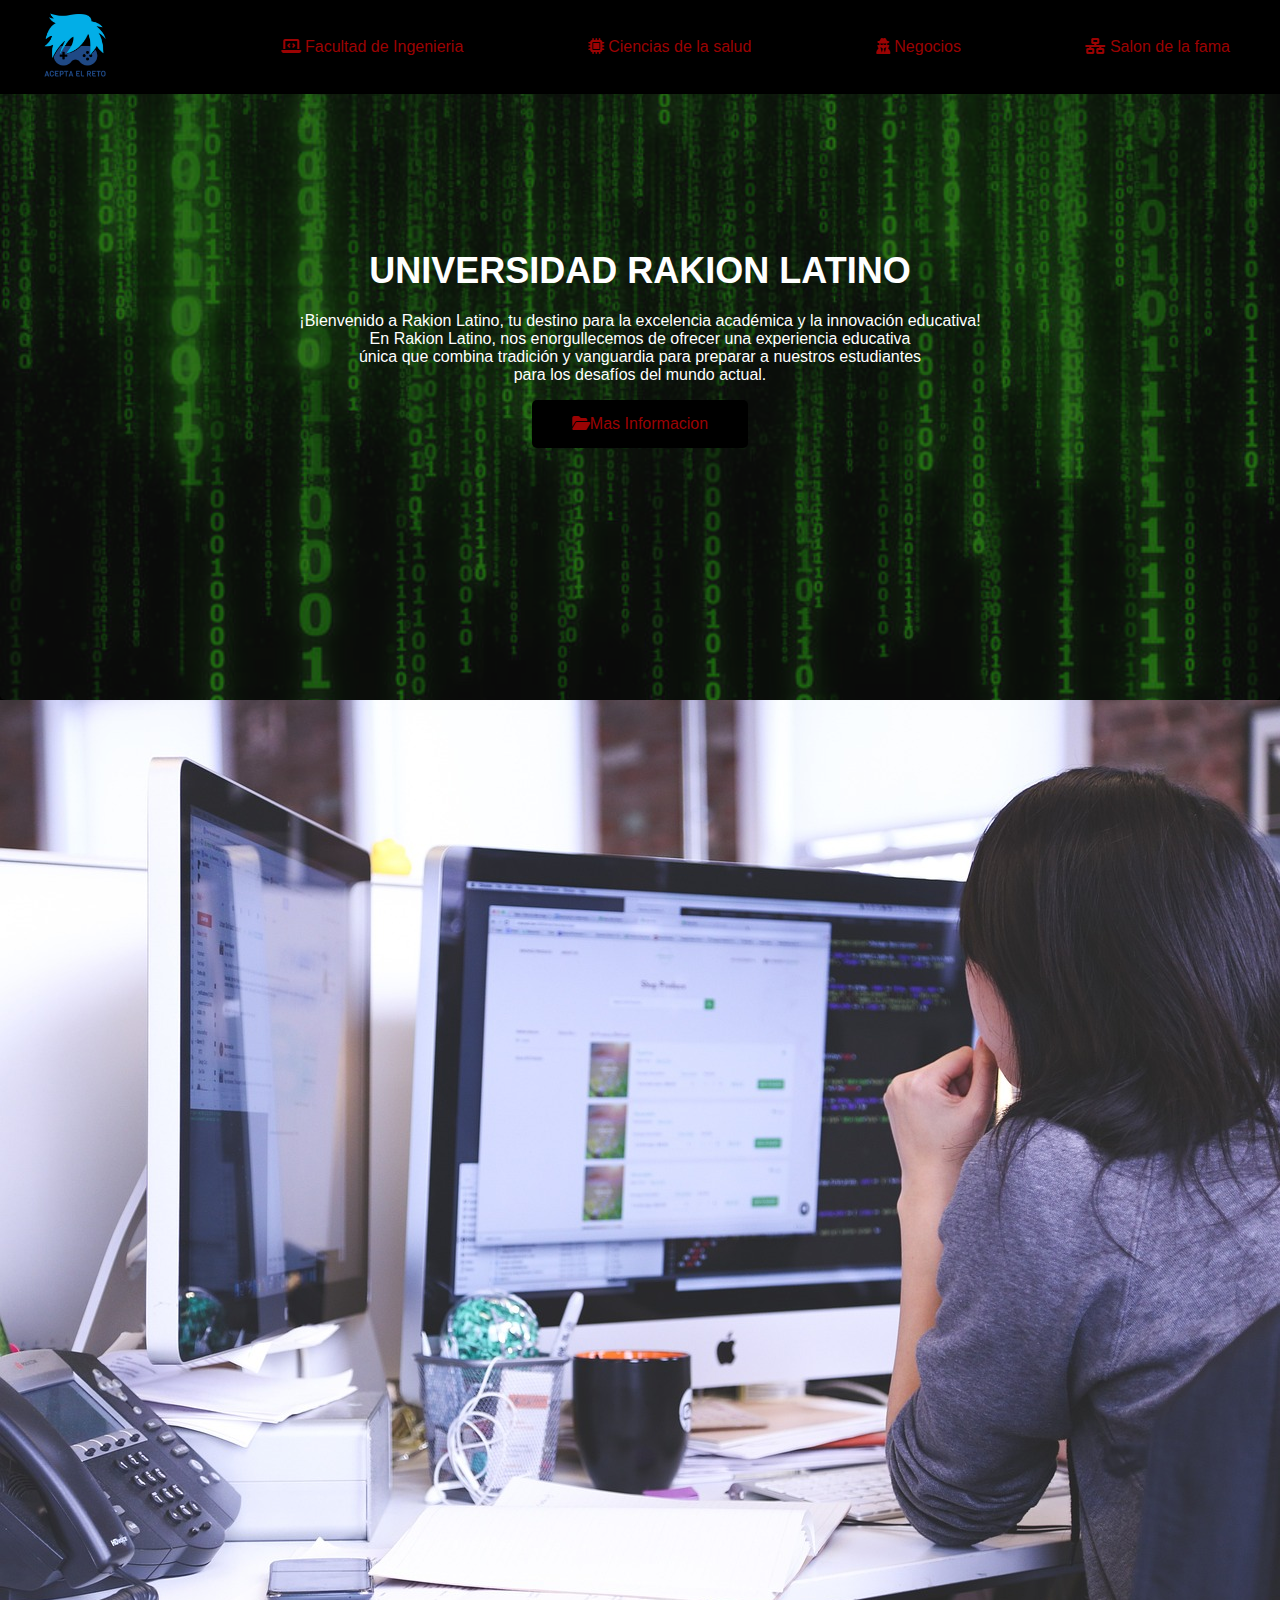
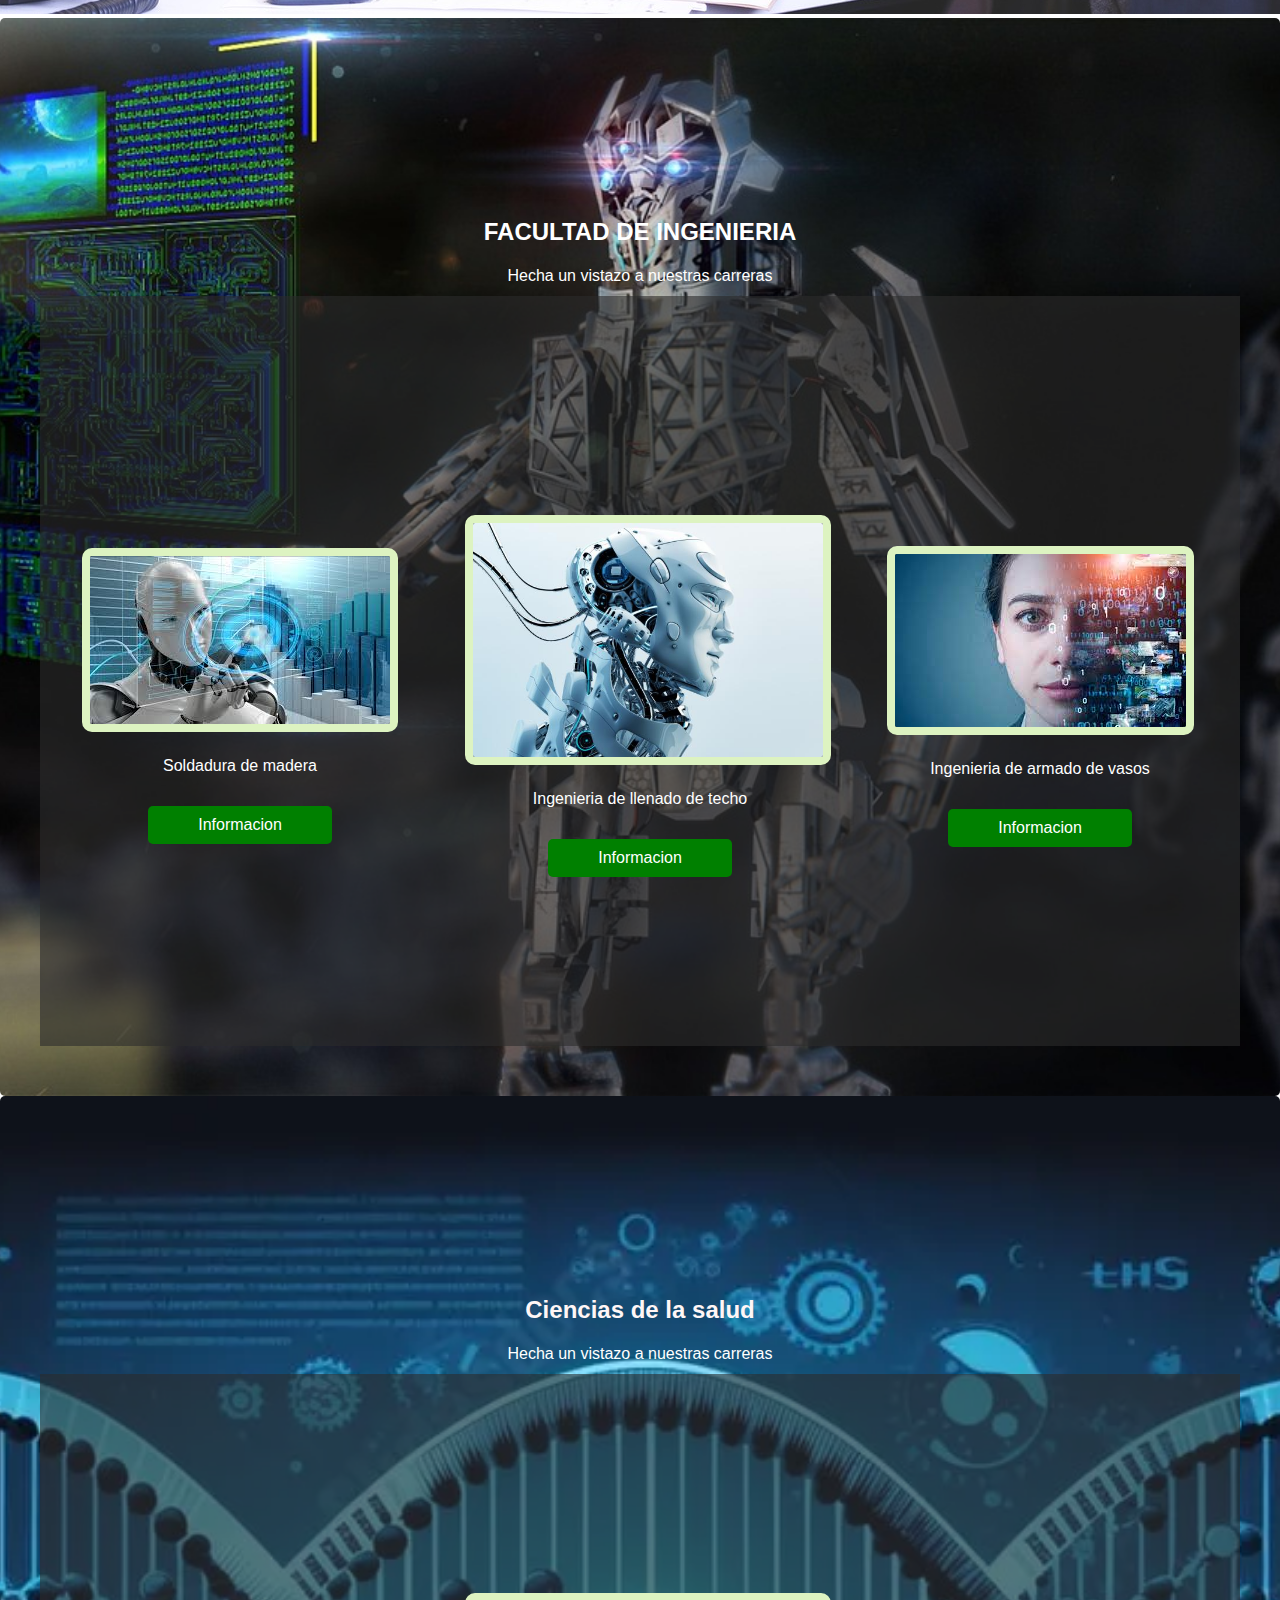
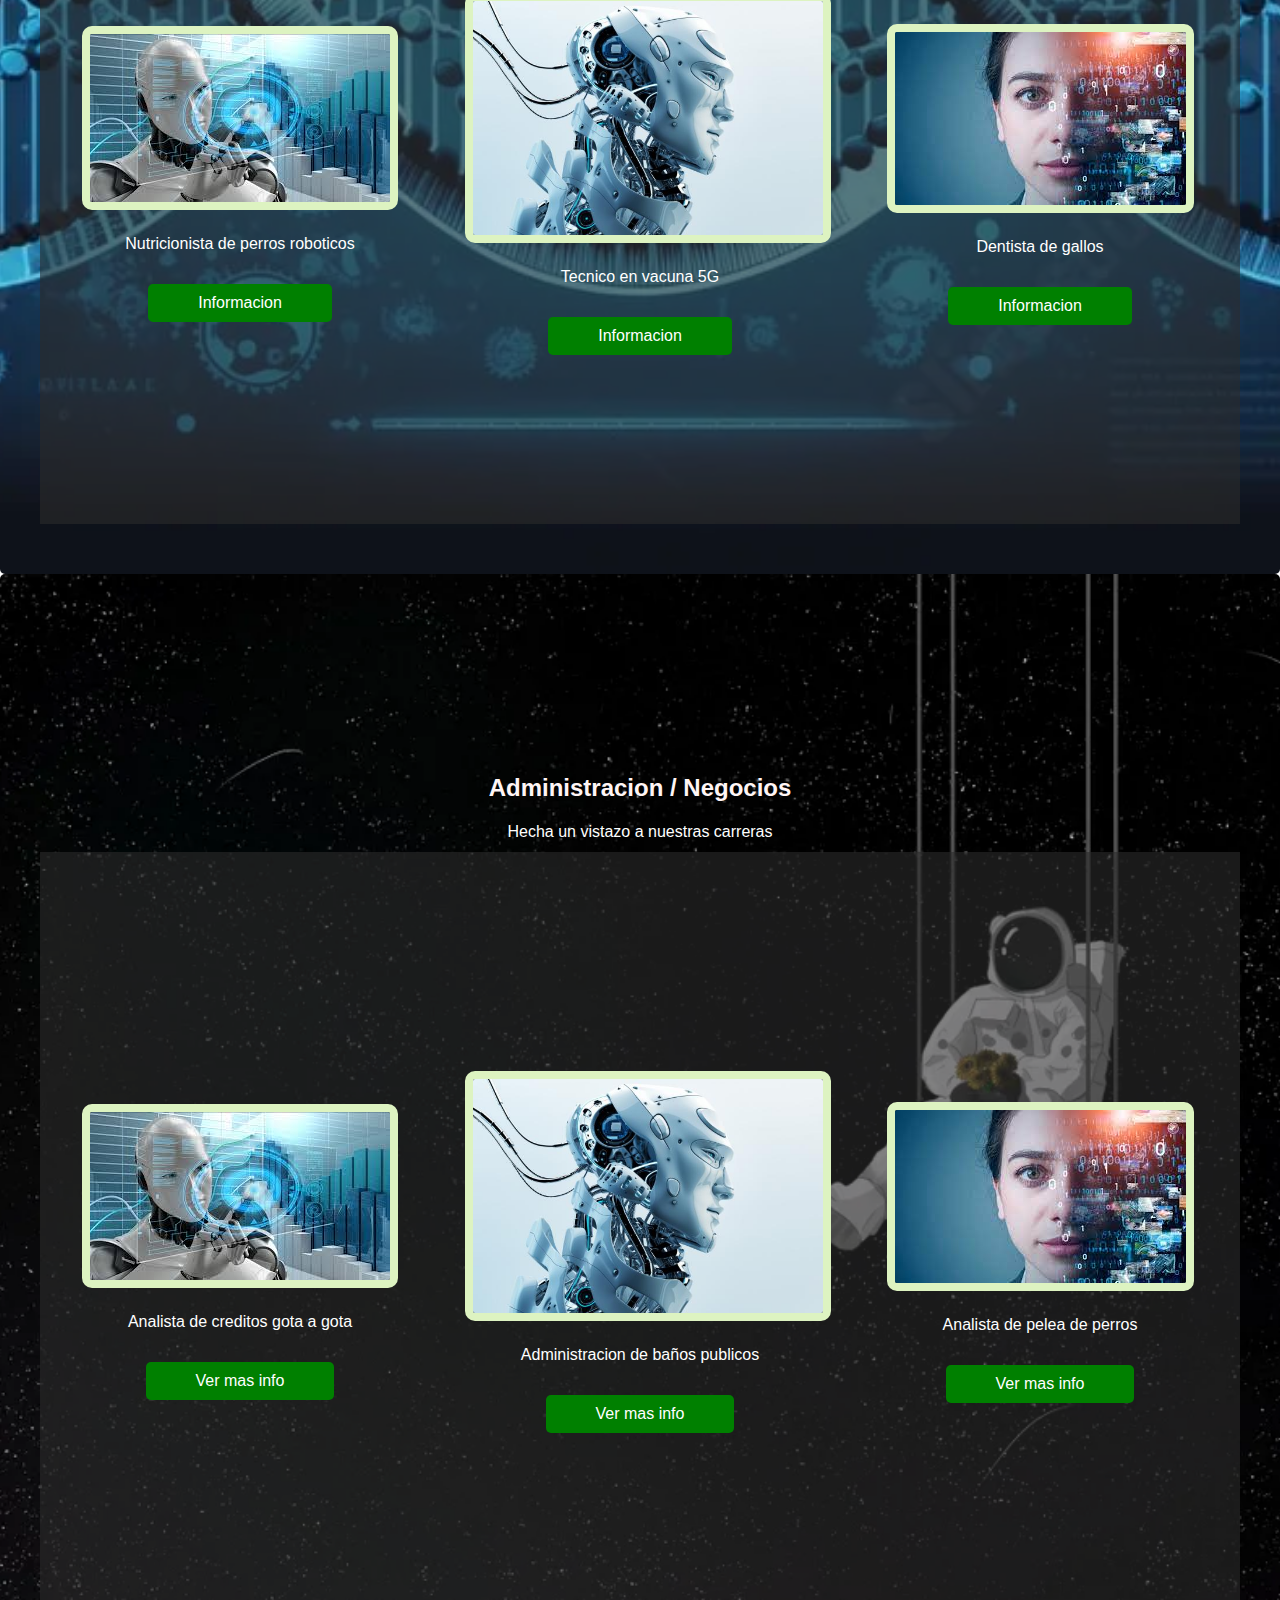
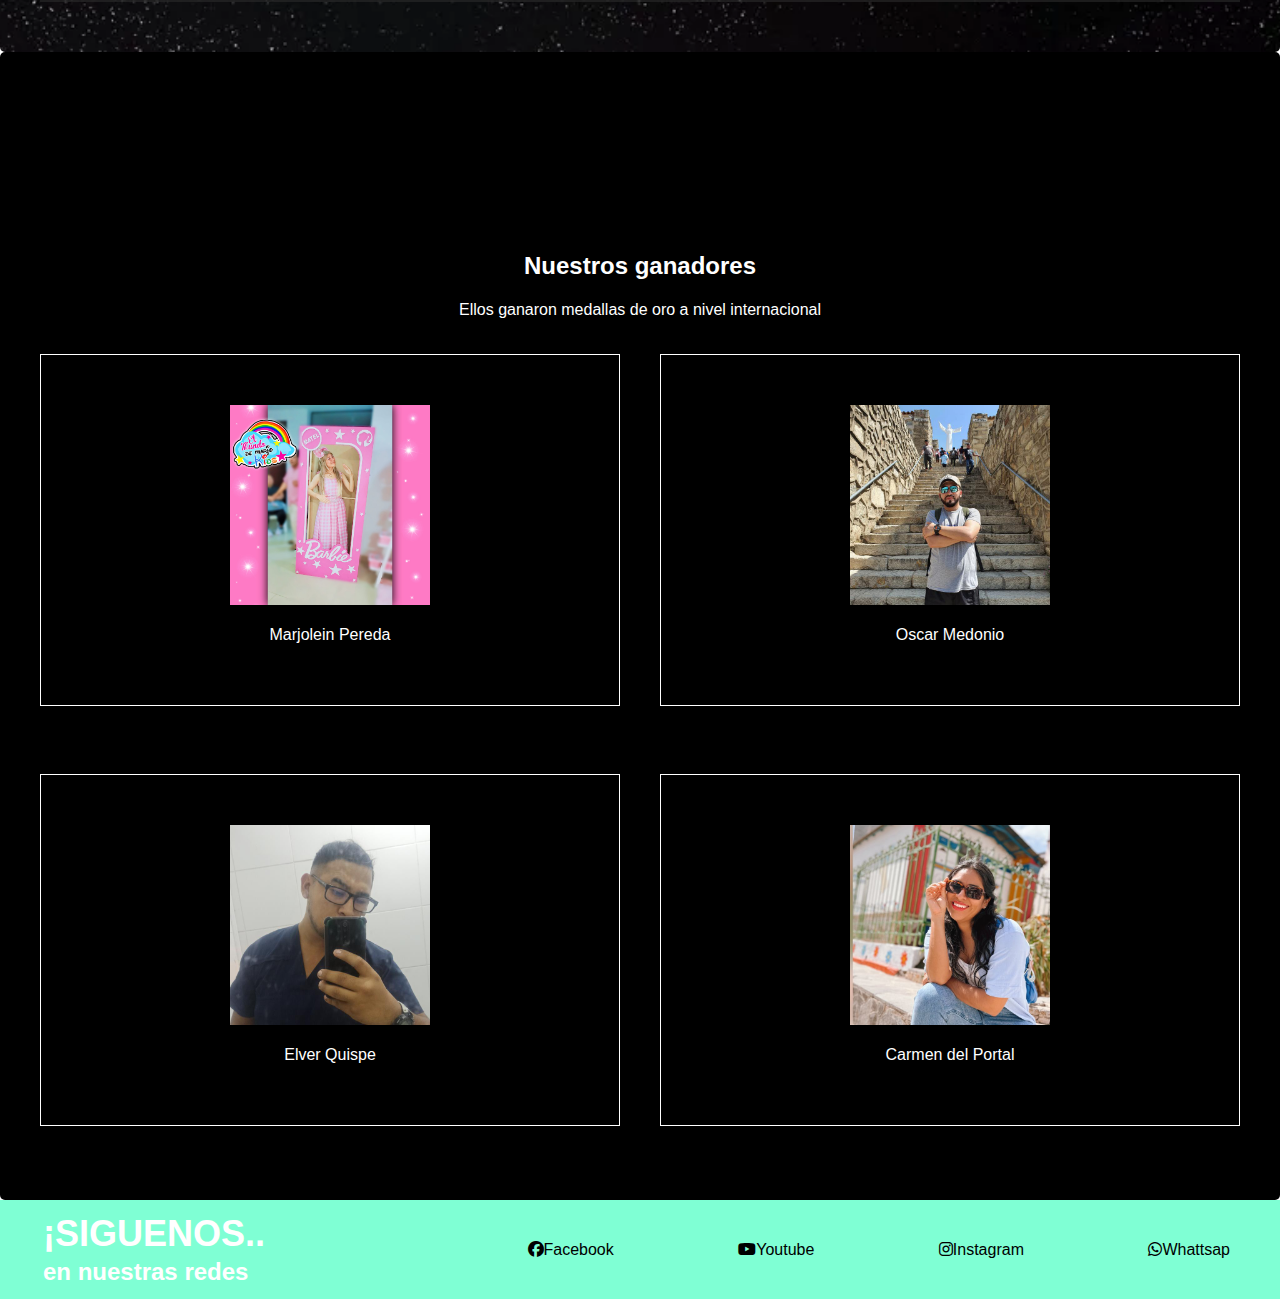
<file: index.html>
<!DOCTYPE html>
<html lang="en">
<head>
    <meta charset="UTF-8">
    <meta name="viewport" content="width=device-width, initial-scale=1.0">
    <title>Universidad Rakion Latino</title>
    <link rel="stylesheet" href="css/estilos.css">
    <link rel="icon" type="image/png" href="imagen_P02/favicon/robot01.png">
    <link rel="stylesheet" href="css/css/all.min.css">
</head>
<body>
    <header class="cabecera">
        <div class="cabeceraprincipal">
            <div class="logotipo">
              <img src="imagen_P02/logotipo.png" alt="logo">
            </div>
            <nav class="menubotones">
              <ul> 
                <li><a href="#web">
                    <i class="fa-solid fa-laptop-code"></i> Facultad de Ingenieria</a></li>
                <li><a href="#ai">
                    <i class="fa-solid fa-microchip"></i> Ciencias de la salud</a></li>
                <li><a href="#3d">
                    <i class="fa-solid fa-user-secret"></i> Negocios</a></li>
                <li><a href="#grafico">
                    <i class="fa-solid fa-network-wired"></i></i> Salon de la fama</a></li>  
              </ul>
            </nav>
        </div>
    </header>

    <main>
        <section class="primerasection">
            <div class="cuerpouno">
                <h1>UNIVERSIDAD RAKION LATINO</h1>
                <p>¡Bienvenido a Rakion Latino, tu destino para la excelencia académica y la innovación educativa! <br>
                   En Rakion Latino, nos enorgullecemos de ofrecer una experiencia educativa <br> única que combina tradición y vanguardia para preparar a nuestros estudiantes <br>
                   para los desafíos del mundo actual.</p>
                <a href="masinfo.html" target="_blank" class="btn">
                    <i class="fa-solid fa-folder-open"></i>Mas Informacion</a>
            </div>
        </section>

        <section class="segundasection">
            <div class="logo2">
                <a href="" target="_blank">
                  <img src="imagen_P02/slidercentral.jpg" alt="">
                </a>
            </div>
        </section>

        <section class="tercerasection" id="web">
            <h1>FACULTAD DE INGENIERIA</h1>
            <p>Hecha un vistazo a nuestras carreras</p>

            <div class="contenedordos">
                <div class="columna">
                   <img src="imagen_P02/IA01.jpg" alt="imagen01">
                   <p>Soldadura de madera</p>
                   <a href="soldadura.html ">
                     <i class="#"></i>Informacion</a>
                </div>

                <div class="columna">
                    <img src="imagen_P02/IA02.jpg" alt="imagen02">
                    <p>
                     Ingenieria de llenado de techo
                    </p>
                    <a href="llenado.html">
                      <i class="#"></i>Informacion</a>
                </div>

                <div class="columna">
                    <img src="imagen_P02/IA03.jpg" alt="imagen03">
                    <p>
                     Ingenieria de armado de vasos
                    </p>
                    <a href="armado.html">
                      <i class="#"></i>Informacion</a>
                </div>
            </div>
        </section>

        <section class="cuartasection" id="ai">
            <h1>Ciencias de la salud</h1>
            <p>Hecha un vistazo a nuestras carreras</p>

            <div class="contenedortres">
                <div class="columna2">
                   <img src="imagen_P02/IA01.jpg" alt="imagen01">
                   <p>
                    Nutricionista de perros roboticos
                   </p>
                   <a href="nutricion.html">
                     <i class="#"></i>Informacion</a>
                </div>

                <div class="columna2">
                    <img src="imagen_P02/IA02.jpg" alt="imagen02">
                    <p>
                     Tecnico en vacuna 5G
                    </p>
                    <a href="tecnico.html">
                      <i class="#"></i>Informacion</a>
                </div>

                <div class="columna2">
                    <img src="imagen_P02/IA03.jpg" alt="imagen03">
                    <p>
                     Dentista de gallos
                    </p>
                    <a href="dentista.html">
                      <i class="#"></i>Informacion</a>
                </div>
            </div>
        </section>

        <section class="quintasection" id="3d">
            <h1>Administracion / Negocios</h1>
            <p>Hecha un vistazo a nuestras carreras</p>

            <div class="contenedorcuatro">
                <div class="columna3">
                   <img src="imagen_P02/IA01.jpg" alt="imagen01">
                   <p>
                    Analista de creditos gota a gota
                   </p>
                   <a href="creditos.html">
                     <i class="#"></i>Ver mas info</a>
                </div>

                <div class="columna3">
                    <img src="imagen_P02/IA02.jpg" alt="imagen02">
                    <p>
                     Administracion de baños publicos
                    </p>
                    <a href="baños.html">
                      <i class="#"></i>Ver mas info</a>
                </div>

                <div class="columna3">
                    <img src="imagen_P02/IA03.jpg" alt="imagen03">
                    <p>
                     Analista de pelea de perros
                    </p>
                    <a href="perros.html">
                      <i class="#"></i>Ver mas info</a>
                </div>
            </div>
        </section>

        <section class="sextasection" id="grafico">
            <h1>Nuestros ganadores</h1>
            <p>Ellos ganaron medallas de oro a nivel internacional</p>
            <div class="contenedorcinco">
              <div class="item">
                 <img src="imagen_P02/marjo.txt" alt="imagen01">
                 <p>Marjolein Pereda</p>
              </div>
              <div class="item">
                <img src="imagen_P02/oscar.enc" alt="imagen02">
                <p>Oscar Medonio</p>
             </div>
             <div class="item">
                <img src="imagen_P02/chino.enc" alt="imagen03">
                <p>Elver Quispe</p>
             </div>
             <div class="item">
                <img src="imagen_P02/carmen.enc" alt="imagen04">
                <p>Carmen del Portal</p>
             </div>
            </div>
        </section>

    </main>

    <footer class="final">
        <div class="cajafinal">
           <div class="textofinal">
             <h1>¡SIGUENOS..</h1>
             <h2>en nuestras redes</h2>
           </div>
           <nav class="menubotones2">
              <ul> 
                <li><a href="#web">
                    <i class="fa-brands fa-facebook"></i></i>Facebook</a></li>
                <li><a href="#ai">
                    <i class="fa-brands fa-youtube"></i></i>Youtube</a></li>
                <li><a href="#3d">
                    <i class="fa-brands fa-instagram"></i></i>Instagram</a></li>
                <li><a href="#grafico">
                    <i class="fa-brands fa-whatsapp"></i></i>Whattsap</a></li>  
              </ul>
            </nav>   
        </div>
    </footer>
</body>
</html>
</file>
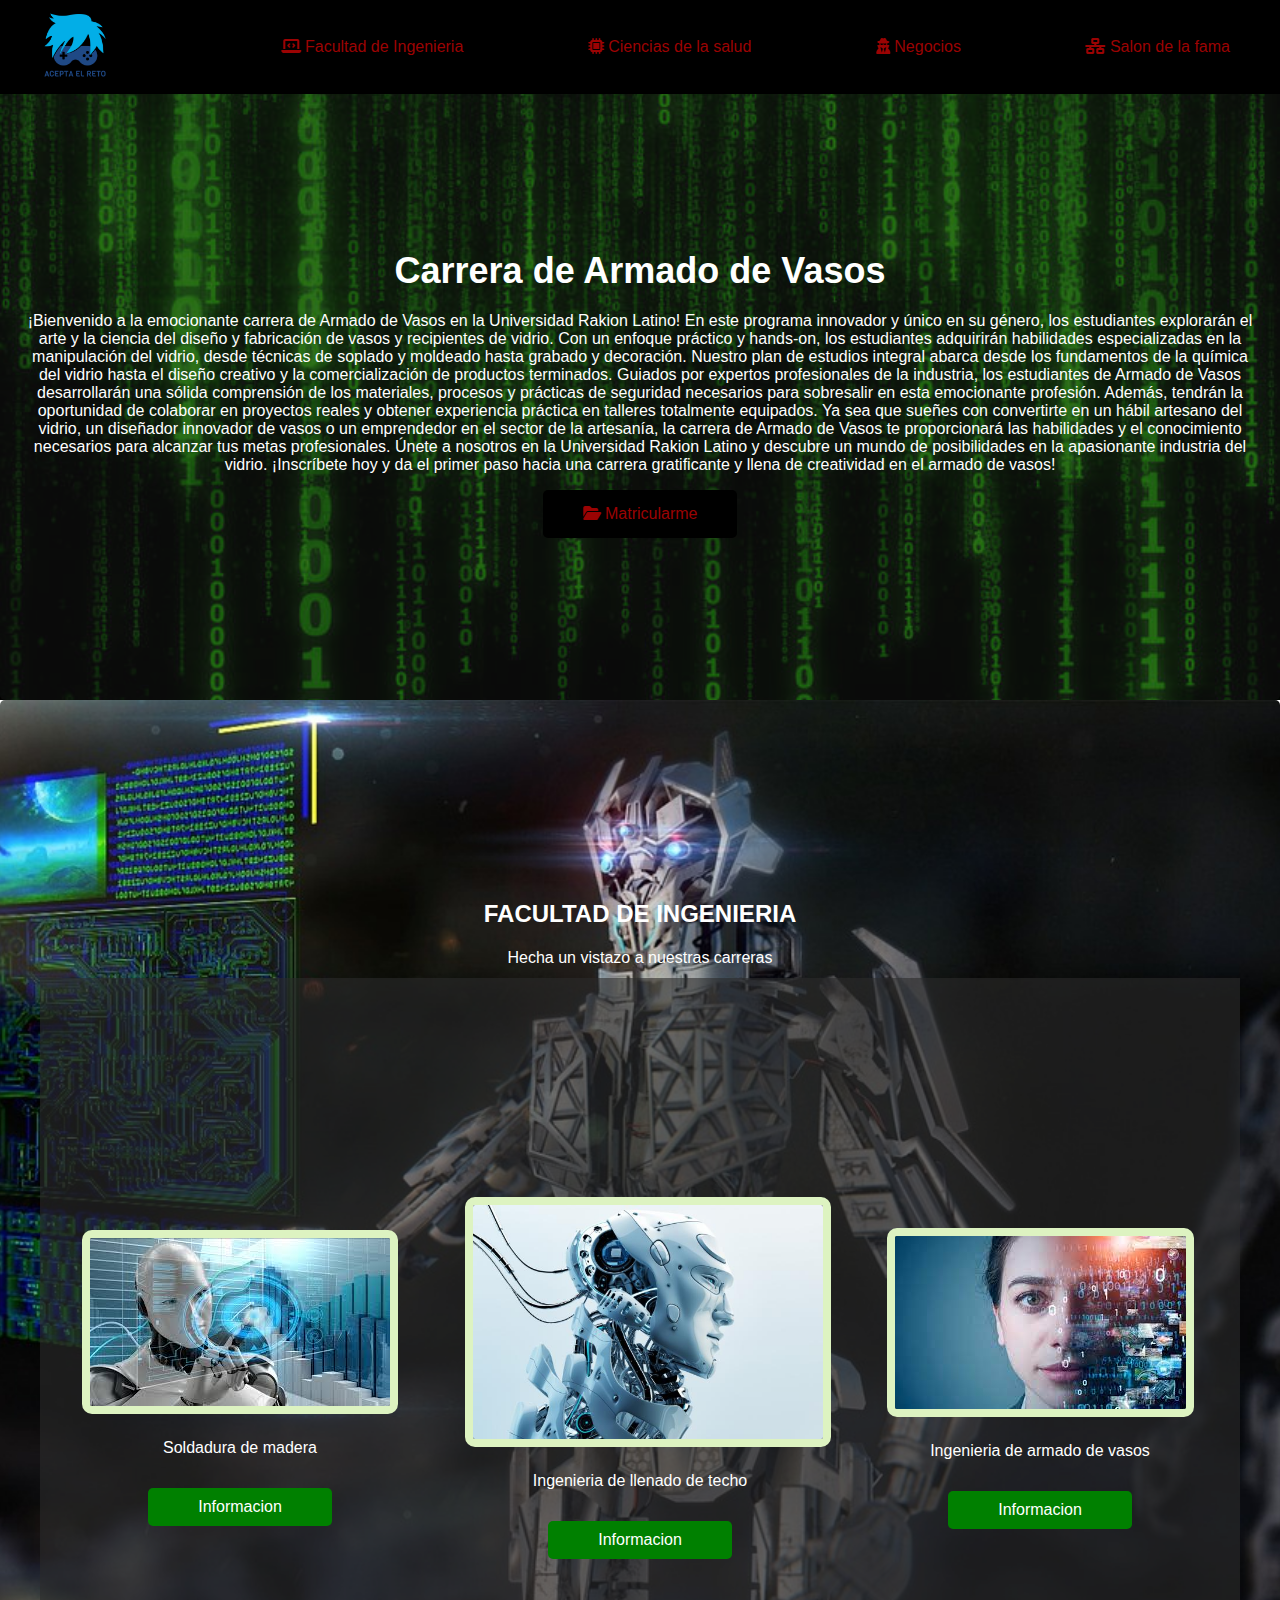
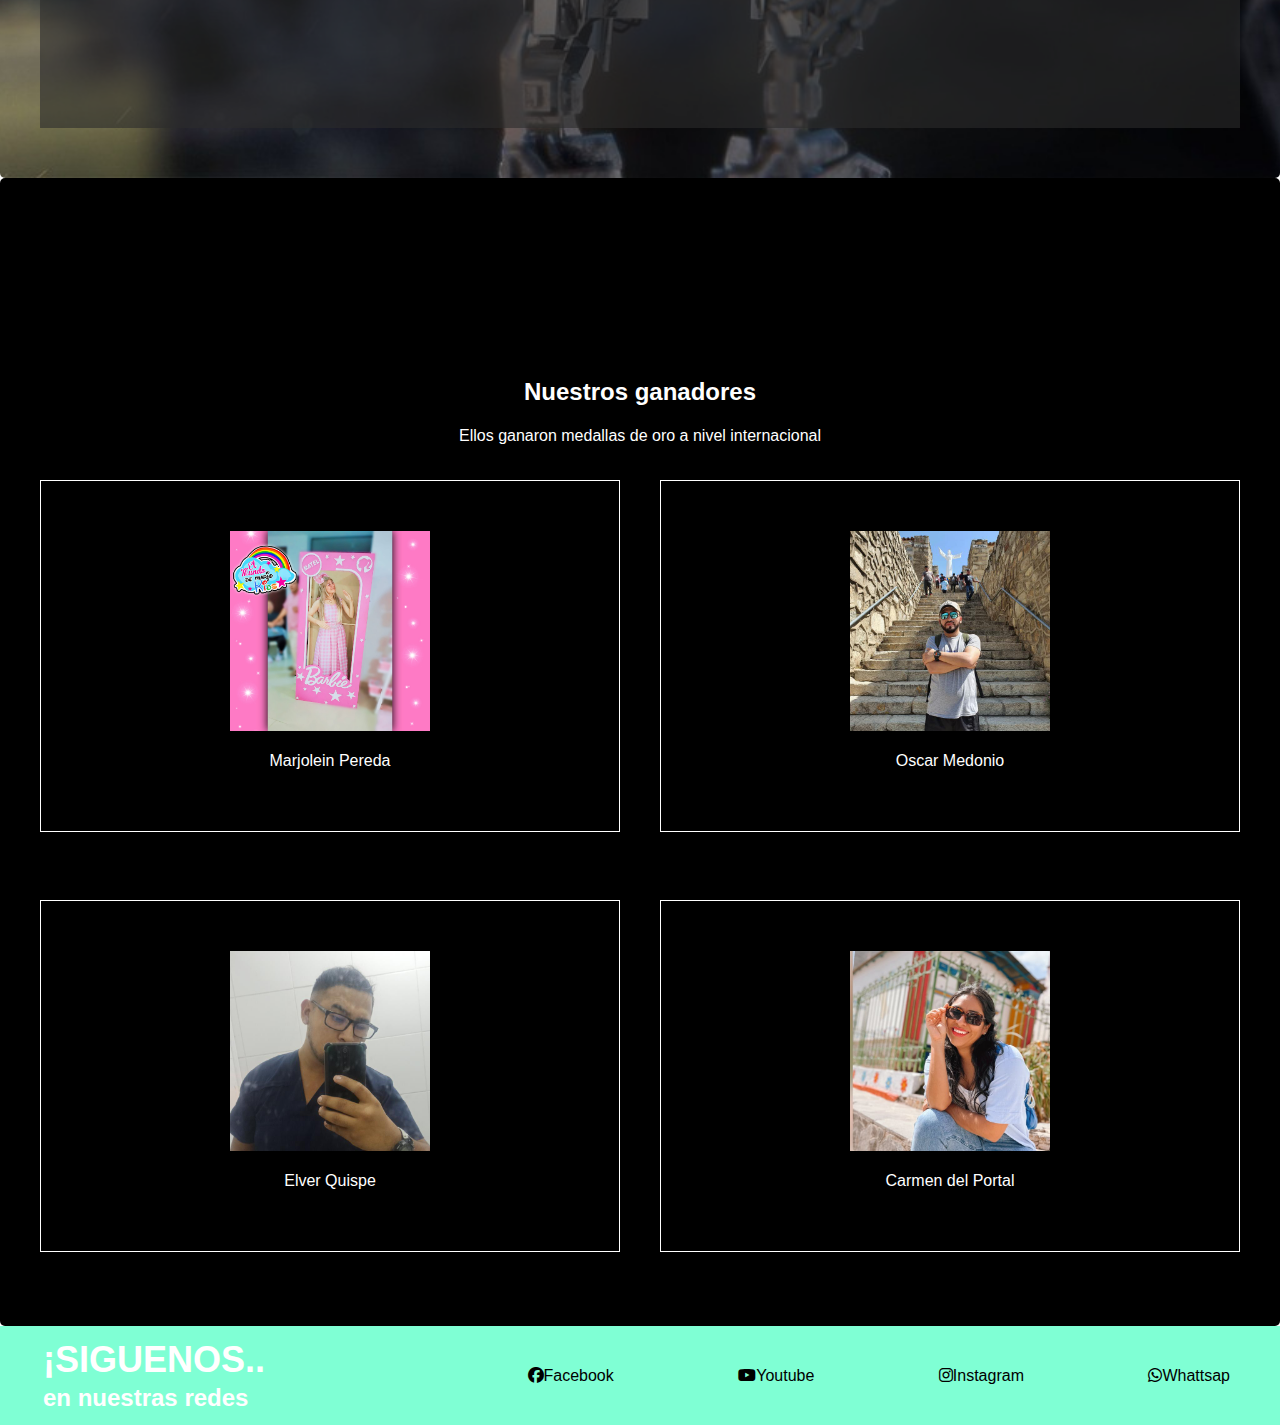
<file: armado.html>
<!DOCTYPE html>
<html lang="en">
<head>
    <meta charset="UTF-8">
    <meta name="viewport" content="width=device-width, initial-scale=1.0">
    <title>Universidad Rakion Latino</title>
    <link rel="stylesheet" href="css/estilos.css">
    <link rel="icon" type="image/png" href="imagen_P02/favicon/robot01.png">
    <link rel="stylesheet" href="css/css/all.min.css">
</head>
<body>
    <header class="cabecera">
        <div class="cabeceraprincipal">
            <div class="logotipo">
              <img src="imagen_P02/logotipo.png" alt="logo">
            </div>
            <nav class="menubotones">
              <ul> 
                <li><a href="#web">
                    <i class="fa-solid fa-laptop-code"></i> Facultad de Ingenieria</a></li>
                <li><a href="#ai">
                    <i class="fa-solid fa-microchip"></i> Ciencias de la salud</a></li>
                <li><a href="#3d">
                    <i class="fa-solid fa-user-secret"></i> Negocios</a></li>
                <li><a href="#grafico">
                    <i class="fa-solid fa-network-wired"></i></i> Salon de la fama</a></li>  
              </ul>
            </nav>
        </div>
    </header>

    <main>
        <section class="primerasection">
            <div class="cuerpouno">
                <h1>Carrera de Armado de Vasos</h1>
                <p>¡Bienvenido a la emocionante carrera de Armado de Vasos en la Universidad Rakion Latino! En este programa innovador y único en su género, los estudiantes explorarán el arte y la ciencia del diseño y fabricación de vasos y recipientes de vidrio.

                    Con un enfoque práctico y hands-on, los estudiantes adquirirán habilidades especializadas en la manipulación del vidrio, desde técnicas de soplado y moldeado hasta grabado y decoración. Nuestro plan de estudios integral abarca desde los fundamentos de la química del vidrio hasta el diseño creativo y la comercialización de productos terminados.
                    
                    Guiados por expertos profesionales de la industria, los estudiantes de Armado de Vasos desarrollarán una sólida comprensión de los materiales, procesos y prácticas de seguridad necesarios para sobresalir en esta emocionante profesión. Además, tendrán la oportunidad de colaborar en proyectos reales y obtener experiencia práctica en talleres totalmente equipados.
                    
                    Ya sea que sueñes con convertirte en un hábil artesano del vidrio, un diseñador innovador de vasos o un emprendedor en el sector de la artesanía, la carrera de Armado de Vasos te proporcionará las habilidades y el conocimiento necesarios para alcanzar tus metas profesionales.
                    
                    Únete a nosotros en la Universidad Rakion Latino y descubre un mundo de posibilidades en la apasionante industria del vidrio. ¡Inscríbete hoy y da el primer paso hacia una carrera gratificante y llena de creatividad en el armado de vasos!</p>

                <a href="https://www.youtube.com/watch?v=SECVGN4Bsgg" target="_blank" class="btn">
                    <i class="fa-solid fa-folder-open"></i> Matricularme</a>
            </div>
        </section>

        <section class="tercerasection" id="web">
            <h1>FACULTAD DE INGENIERIA</h1>
            <p>Hecha un vistazo a nuestras carreras</p>

            <div class="contenedordos">
                <div class="columna">
                   <img src="imagen_P02/IA01.jpg" alt="imagen01">
                   <p>Soldadura de madera</p>
                   <a href="soldadura.html ">
                     <i class="#"></i>Informacion</a>
                </div>

                <div class="columna">
                    <img src="imagen_P02/IA02.jpg" alt="imagen02">
                    <p>
                     Ingenieria de llenado de techo
                    </p>
                    <a href="#">
                      <i class="#"></i>Informacion</a>
                </div>

                <div class="columna">
                    <img src="imagen_P02/IA03.jpg" alt="imagen03">
                    <p>
                     Ingenieria de armado de vasos
                    </p>
                    <a href="#">
                      <i class="#"></i>Informacion</a>
                </div>
            </div>
        </section>

        <section class="sextasection" id="grafico">
            <h1>Nuestros ganadores</h1>
            <p>Ellos ganaron medallas de oro a nivel internacional</p>
            <div class="contenedorcinco">
              <div class="item">
                 <img src="imagen_P02/marjo.txt" alt="imagen01">
                 <p>Marjolein Pereda</p>
              </div>
              <div class="item">
                <img src="imagen_P02/oscar.enc" alt="imagen02">
                <p>Oscar Medonio</p>
             </div>
             <div class="item">
                <img src="imagen_P02/chino.enc" alt="imagen03">
                <p>Elver Quispe</p>
             </div>
             <div class="item">
                <img src="imagen_P02/carmen.enc" alt="imagen04">
                <p>Carmen del Portal</p>
             </div>
            </div>
        </section>

    </main>

    <footer class="final">
        <div class="cajafinal">
           <div class="textofinal">
             <h1>¡SIGUENOS..</h1>
             <h2>en nuestras redes</h2>
           </div>
           <nav class="menubotones2">
              <ul> 
                <li><a href="#web">
                    <i class="fa-brands fa-facebook"></i></i>Facebook</a></li>
                <li><a href="#ai">
                    <i class="fa-brands fa-youtube"></i></i>Youtube</a></li>
                <li><a href="#3d">
                    <i class="fa-brands fa-instagram"></i></i>Instagram</a></li>
                <li><a href="#grafico">
                    <i class="fa-brands fa-whatsapp"></i></i>Whattsap</a></li>  
              </ul>
            </nav>   
        </div>
    </footer>
</body>
</html>
</file>
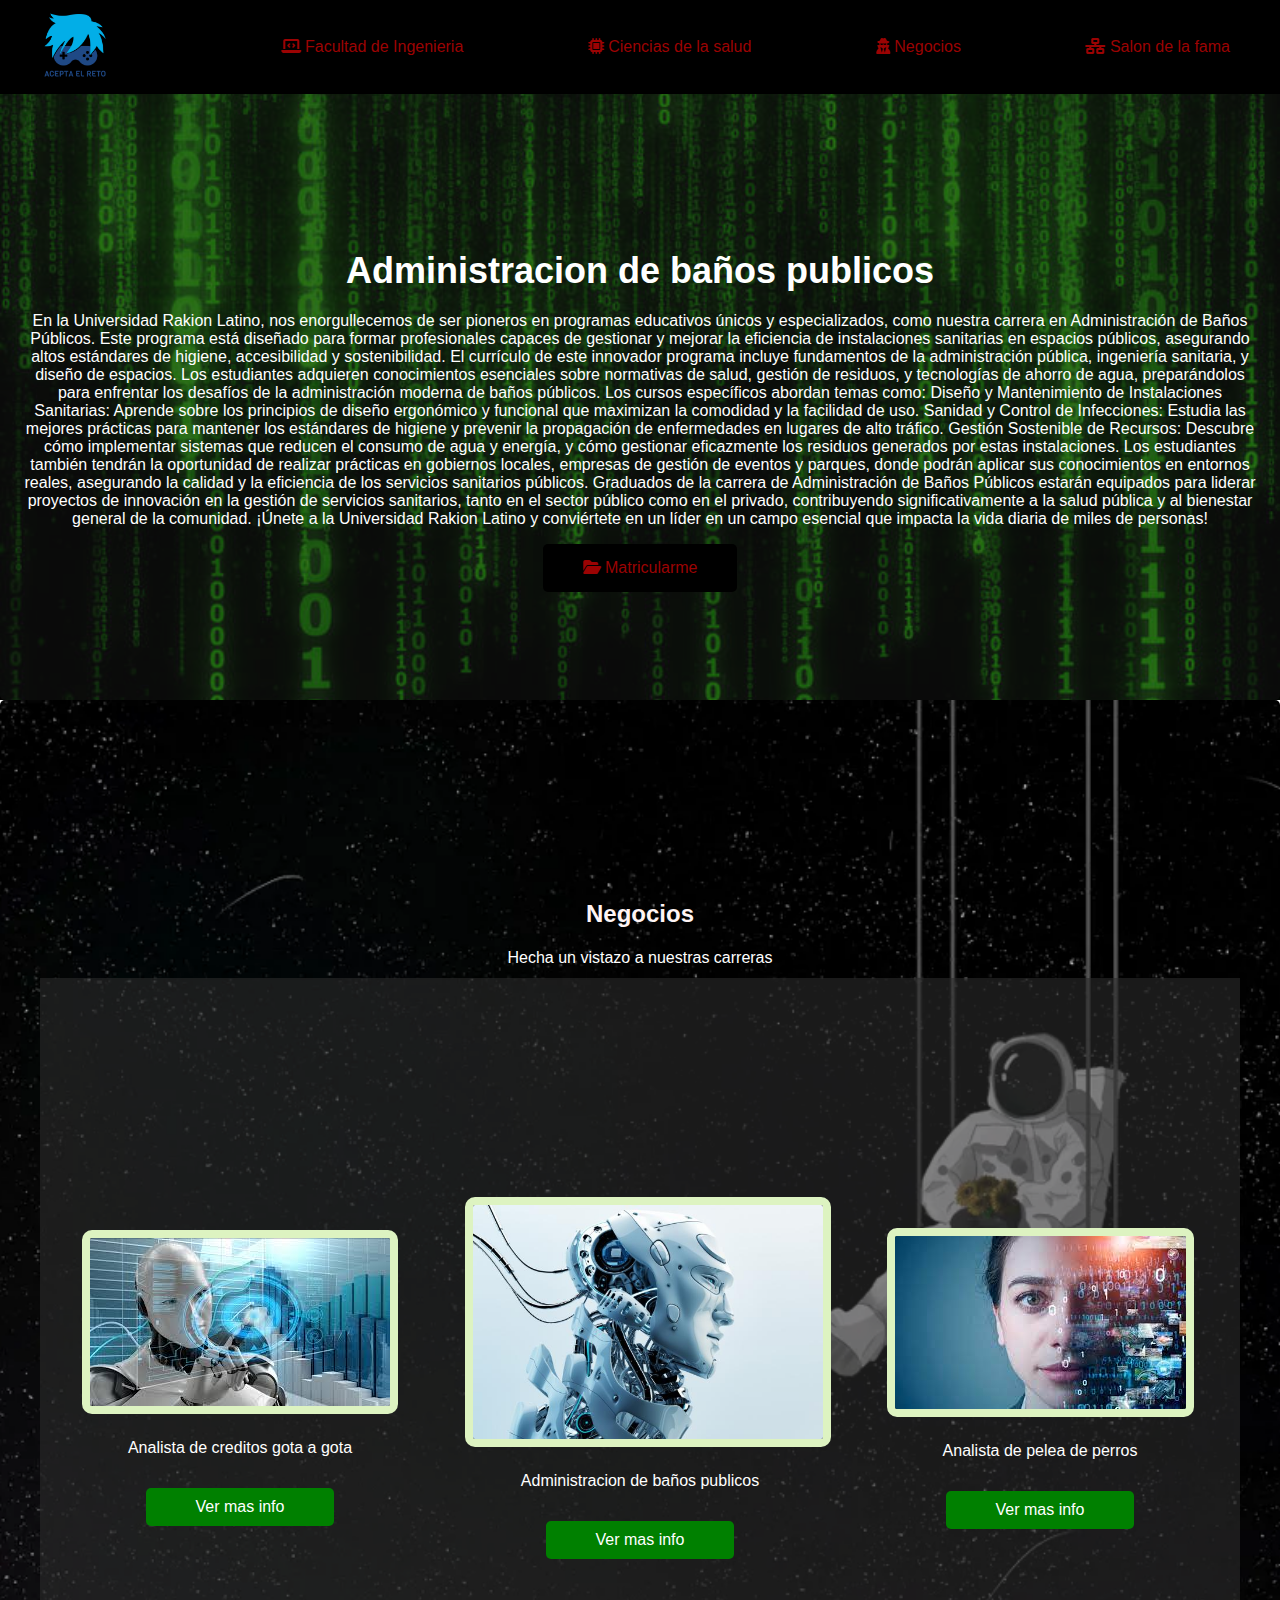
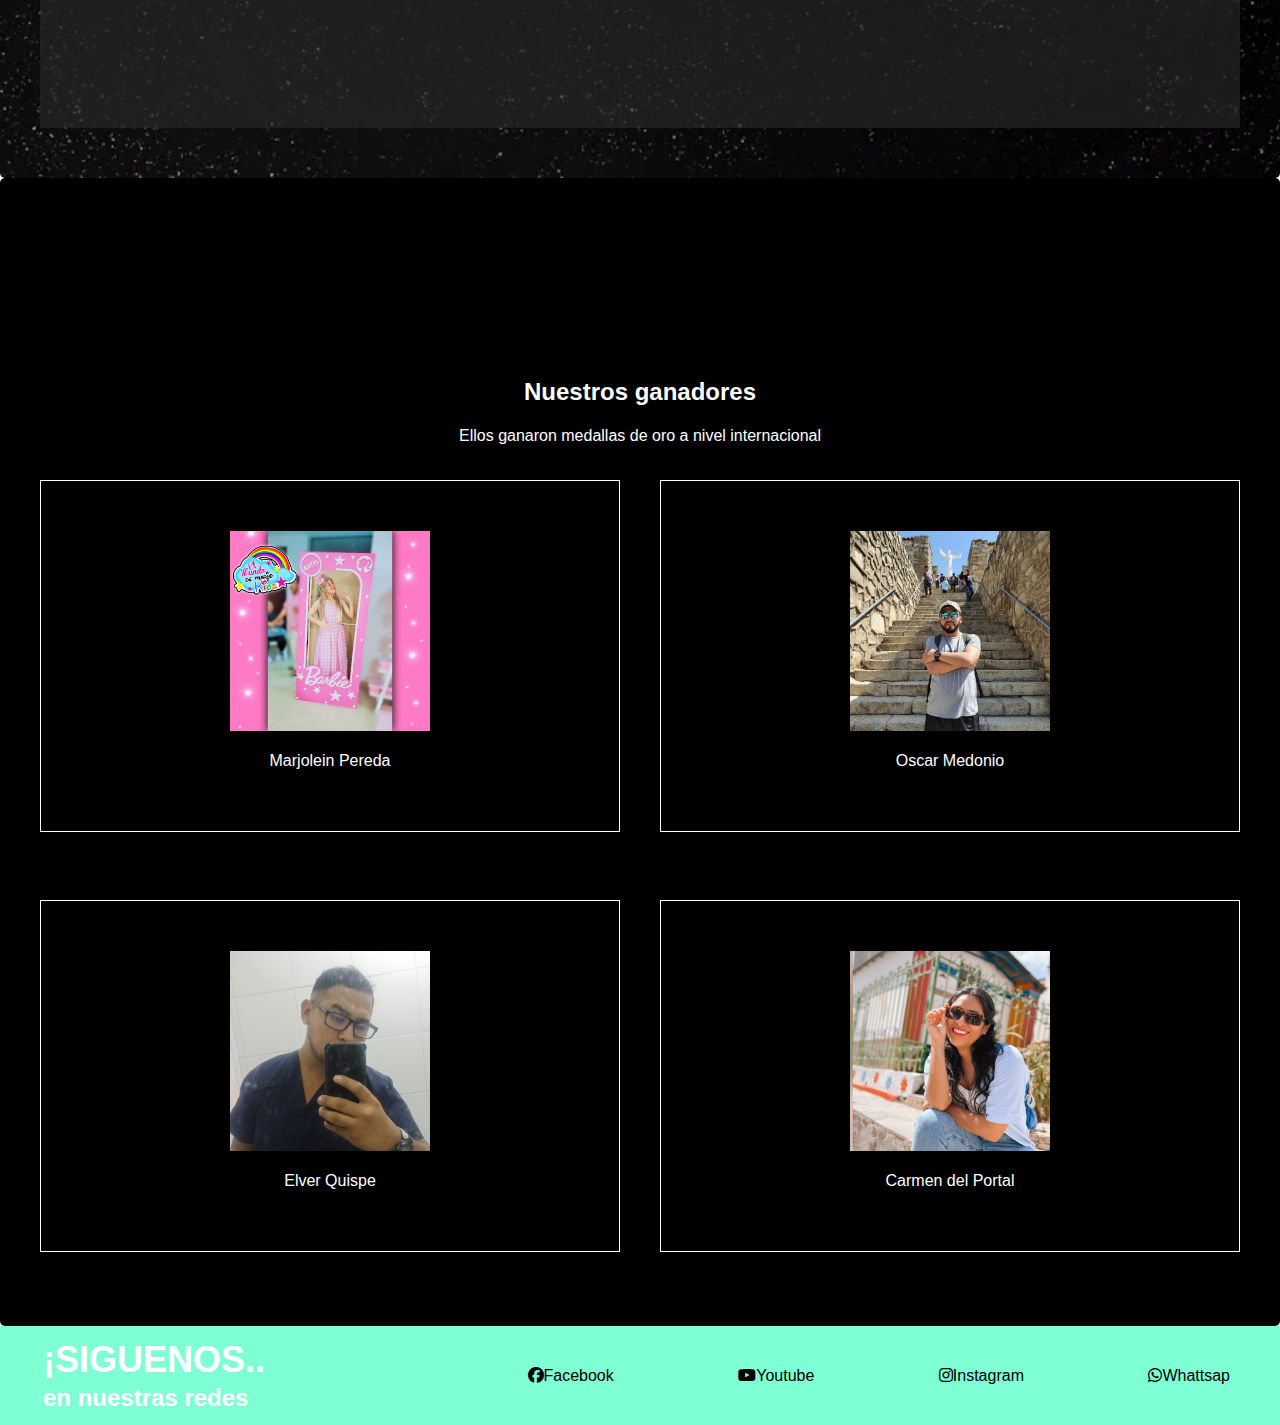
<file: baños.html>
<!DOCTYPE html>
<html lang="en">
<head>
    <meta charset="UTF-8">
    <meta name="viewport" content="width=device-width, initial-scale=1.0">
    <title>Universidad Rakion Latino</title>
    <link rel="stylesheet" href="css/estilos.css">
    <link rel="icon" type="image/png" href="imagen_P02/favicon/robot01.png">
    <link rel="stylesheet" href="css/css/all.min.css">
</head>
<body>
    <header class="cabecera">
        <div class="cabeceraprincipal">
            <div class="logotipo">
              <img src="imagen_P02/logotipo.png" alt="logo">
            </div>
            <nav class="menubotones">
              <ul> 
                <li><a href="#web">
                    <i class="fa-solid fa-laptop-code"></i> Facultad de Ingenieria</a></li>
                <li><a href="#ai">
                    <i class="fa-solid fa-microchip"></i> Ciencias de la salud</a></li>
                <li><a href="#3d">
                    <i class="fa-solid fa-user-secret"></i> Negocios</a></li>
                <li><a href="#grafico">
                    <i class="fa-solid fa-network-wired"></i></i> Salon de la fama</a></li>  
              </ul>
            </nav>
        </div>
    </header>

    <main>
        <section class="primerasection">
            <div class="cuerpouno">
                <h1>Administracion de baños publicos</h1>
                <p>En la Universidad Rakion Latino, nos enorgullecemos de ser pioneros en programas educativos únicos y especializados, como nuestra carrera en Administración de Baños Públicos. Este programa está diseñado para formar profesionales capaces de gestionar y mejorar la eficiencia de instalaciones sanitarias en espacios públicos, asegurando altos estándares de higiene, accesibilidad y sostenibilidad.

                    El currículo de este innovador programa incluye fundamentos de la administración pública, ingeniería sanitaria, y diseño de espacios. Los estudiantes adquieren conocimientos esenciales sobre normativas de salud, gestión de residuos, y tecnologías de ahorro de agua, preparándolos para enfrentar los desafíos de la administración moderna de baños públicos.
                    
                    Los cursos específicos abordan temas como:
                    
                    Diseño y Mantenimiento de Instalaciones Sanitarias: Aprende sobre los principios de diseño ergonómico y funcional que maximizan la comodidad y la facilidad de uso.
                    Sanidad y Control de Infecciones: Estudia las mejores prácticas para mantener los estándares de higiene y prevenir la propagación de enfermedades en lugares de alto tráfico.
                    Gestión Sostenible de Recursos: Descubre cómo implementar sistemas que reducen el consumo de agua y energía, y cómo gestionar eficazmente los residuos generados por estas instalaciones.
                    Los estudiantes también tendrán la oportunidad de realizar prácticas en gobiernos locales, empresas de gestión de eventos y parques, donde podrán aplicar sus conocimientos en entornos reales, asegurando la calidad y la eficiencia de los servicios sanitarios públicos.
                    
                    Graduados de la carrera de Administración de Baños Públicos estarán equipados para liderar proyectos de innovación en la gestión de servicios sanitarios, tanto en el sector público como en el privado, contribuyendo significativamente a la salud pública y al bienestar general de la comunidad.
                    
                    ¡Únete a la Universidad Rakion Latino y conviértete en un líder en un campo esencial que impacta la vida diaria de miles de personas!</p>

                <a href="masinfo.html" target="_blank" class="btn">
                    <i class="fa-solid fa-folder-open"></i> Matricularme</a>
            </div>
        </section>

        <section class="quintasection" id="3d">
            <h1>Negocios</h1>
            <p>Hecha un vistazo a nuestras carreras</p>

            <div class="contenedorcuatro">
                <div class="columna3">
                   <img src="imagen_P02/IA01.jpg" alt="imagen01">
                   <p>
                    Analista de creditos gota a gota
                   </p>
                   <a href="#">
                     <i class="#"></i>Ver mas info</a>
                </div>

                <div class="columna3">
                    <img src="imagen_P02/IA02.jpg" alt="imagen02">
                    <p>
                     Administracion de baños publicos
                    </p>
                    <a href="#">
                      <i class="#"></i>Ver mas info</a>
                </div>

                <div class="columna3">
                    <img src="imagen_P02/IA03.jpg" alt="imagen03">
                    <p>
                     Analista de pelea de perros
                    </p>
                    <a href="#">
                      <i class="#"></i>Ver mas info</a>
                </div>
            </div>
        </section>

        <section class="sextasection" id="grafico">
            <h1>Nuestros ganadores</h1>
            <p>Ellos ganaron medallas de oro a nivel internacional</p>
            <div class="contenedorcinco">
              <div class="item">
                 <img src="imagen_P02/marjo.txt" alt="imagen01">
                 <p>Marjolein Pereda</p>
              </div>
              <div class="item">
                <img src="imagen_P02/oscar.enc" alt="imagen02">
                <p>Oscar Medonio</p>
             </div>
             <div class="item">
                <img src="imagen_P02/chino.enc" alt="imagen03">
                <p>Elver Quispe</p>
             </div>
             <div class="item">
                <img src="imagen_P02/carmen.enc" alt="imagen04">
                <p>Carmen del Portal</p>
             </div>
            </div>
        </section>

    </main>

    <footer class="final">
        <div class="cajafinal">
           <div class="textofinal">
             <h1>¡SIGUENOS..</h1>
             <h2>en nuestras redes</h2>
           </div>
           <nav class="menubotones2">
              <ul> 
                <li><a href="#web">
                    <i class="fa-brands fa-facebook"></i></i>Facebook</a></li>
                <li><a href="#ai">
                    <i class="fa-brands fa-youtube"></i></i>Youtube</a></li>
                <li><a href="#3d">
                    <i class="fa-brands fa-instagram"></i></i>Instagram</a></li>
                <li><a href="#grafico">
                    <i class="fa-brands fa-whatsapp"></i></i>Whattsap</a></li>  
              </ul>
            </nav>   
        </div>
    </footer>
</body>
</html>
</file>
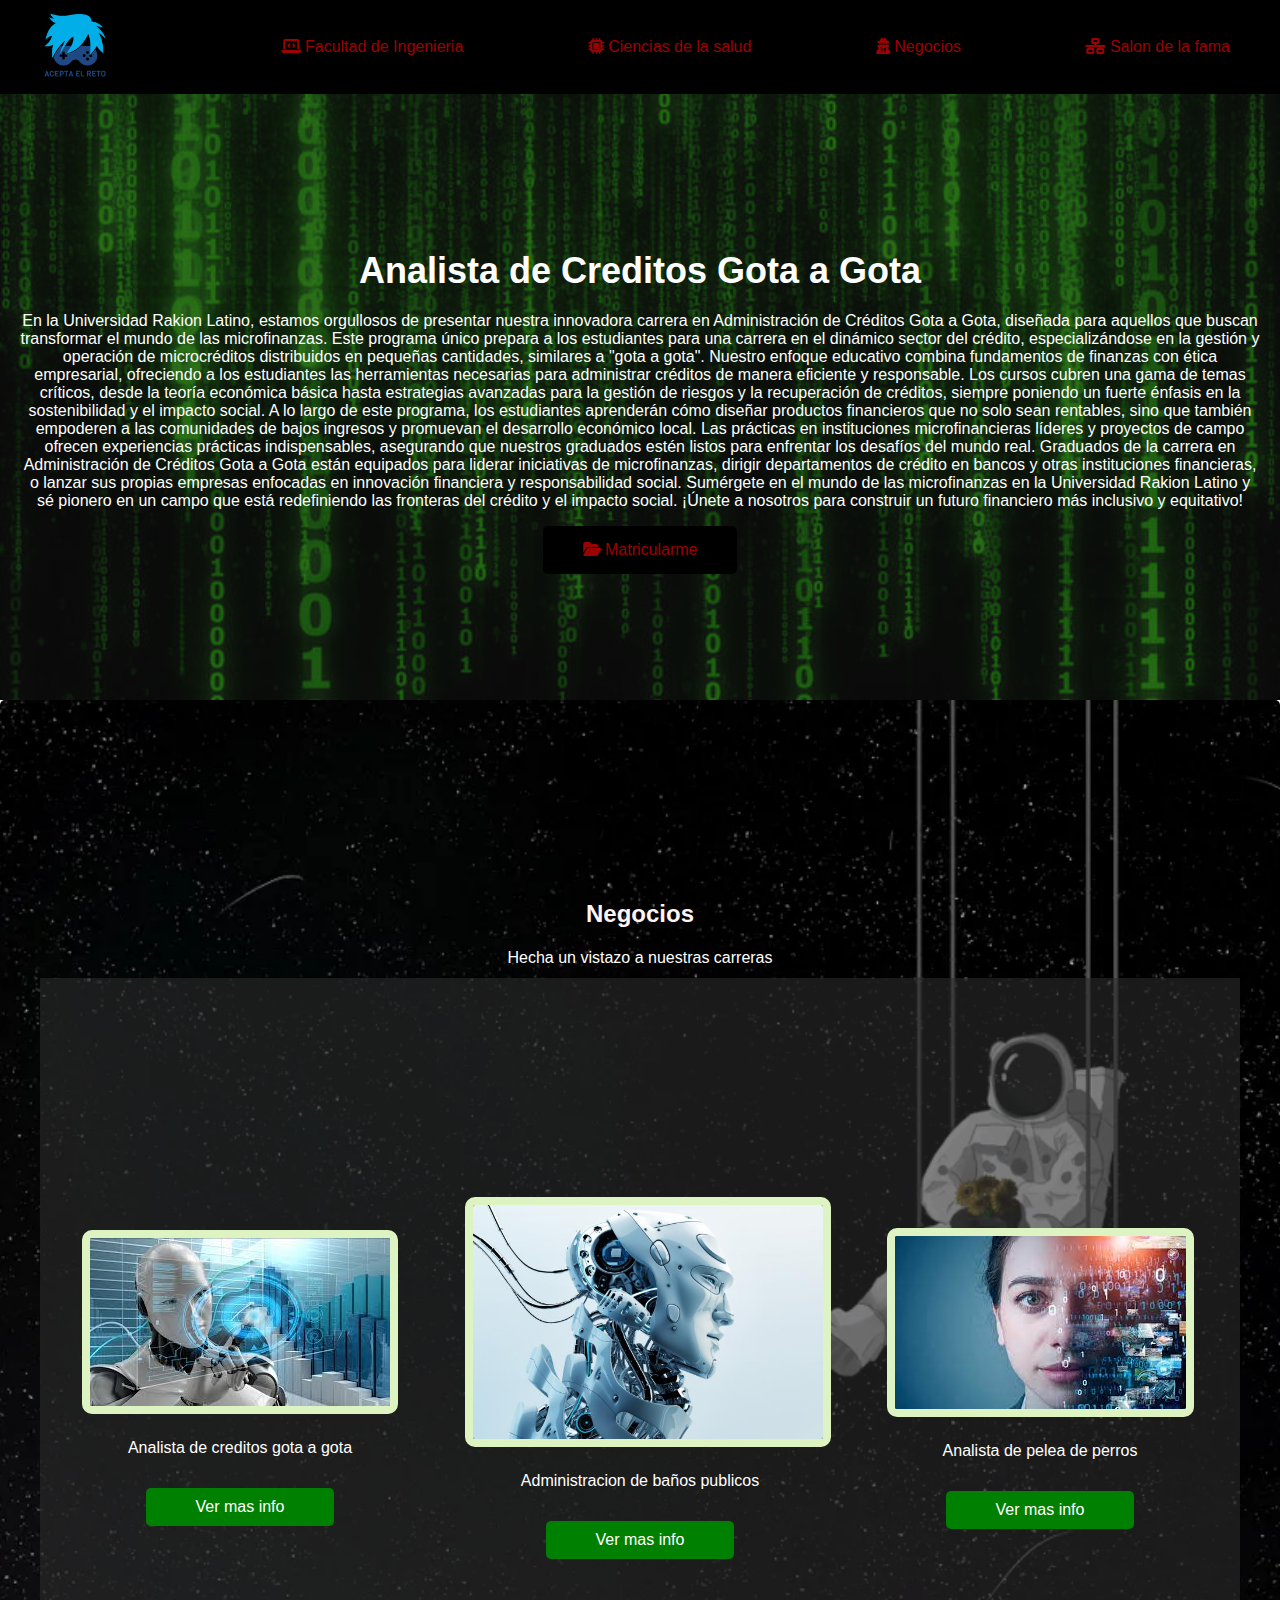
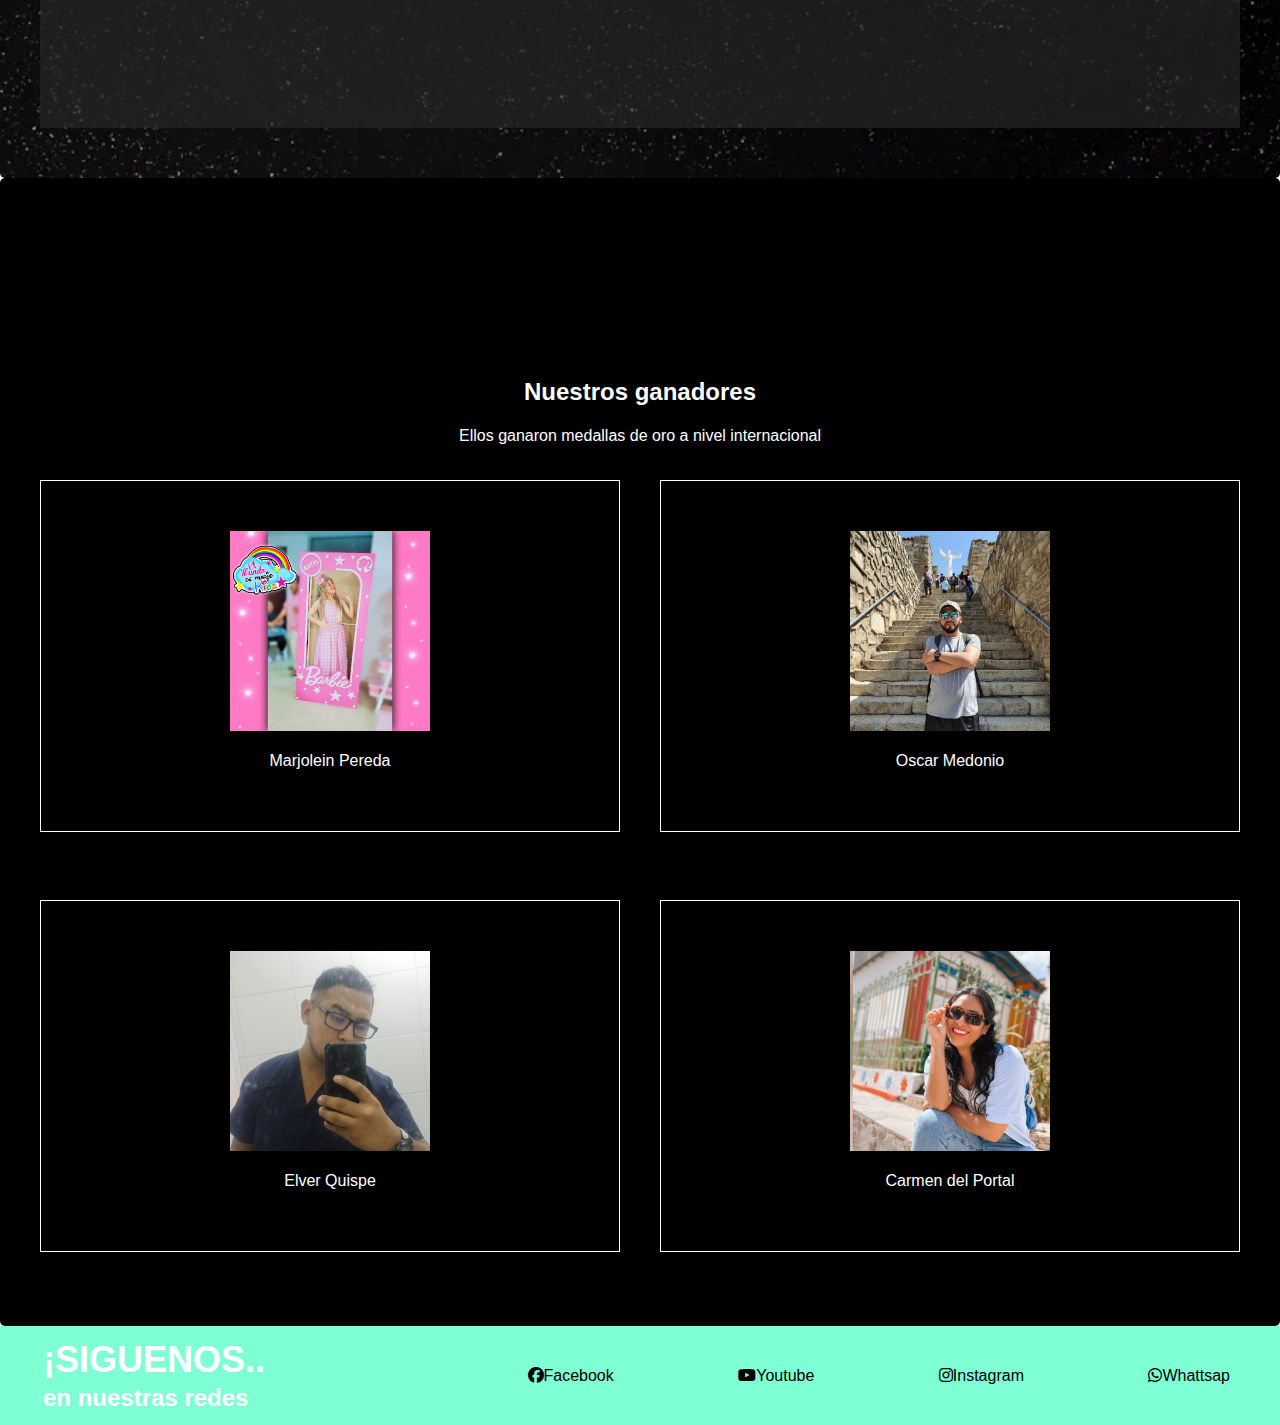
<file: creditos.html>
<!DOCTYPE html>
<html lang="en">
<head>
    <meta charset="UTF-8">
    <meta name="viewport" content="width=device-width, initial-scale=1.0">
    <title>Universidad Rakion Latino</title>
    <link rel="stylesheet" href="css/estilos.css">
    <link rel="icon" type="image/png" href="imagen_P02/favicon/robot01.png">
    <link rel="stylesheet" href="css/css/all.min.css">
</head>
<body>
    <header class="cabecera">
        <div class="cabeceraprincipal">
            <div class="logotipo">
              <img src="imagen_P02/logotipo.png" alt="logo">
            </div>
            <nav class="menubotones">
              <ul> 
                <li><a href="#web">
                    <i class="fa-solid fa-laptop-code"></i> Facultad de Ingenieria</a></li>
                <li><a href="#ai">
                    <i class="fa-solid fa-microchip"></i> Ciencias de la salud</a></li>
                <li><a href="#3d">
                    <i class="fa-solid fa-user-secret"></i> Negocios</a></li>
                <li><a href="#grafico">
                    <i class="fa-solid fa-network-wired"></i></i> Salon de la fama</a></li>  
              </ul>
            </nav>
        </div>
    </header>

    <main>
        <section class="primerasection">
            <div class="cuerpouno">
                <h1>Analista de Creditos Gota a Gota</h1>
                <p>En la Universidad Rakion Latino, estamos orgullosos de presentar nuestra innovadora carrera en Administración de Créditos Gota a Gota, diseñada para aquellos que buscan transformar el mundo de las microfinanzas. Este programa único prepara a los estudiantes para una carrera en el dinámico sector del crédito, especializándose en la gestión y operación de microcréditos distribuidos en pequeñas cantidades, similares a "gota a gota".

                    Nuestro enfoque educativo combina fundamentos de finanzas con ética empresarial, ofreciendo a los estudiantes las herramientas necesarias para administrar créditos de manera eficiente y responsable. Los cursos cubren una gama de temas críticos, desde la teoría económica básica hasta estrategias avanzadas para la gestión de riesgos y la recuperación de créditos, siempre poniendo un fuerte énfasis en la sostenibilidad y el impacto social.
                    
                    A lo largo de este programa, los estudiantes aprenderán cómo diseñar productos financieros que no solo sean rentables, sino que también empoderen a las comunidades de bajos ingresos y promuevan el desarrollo económico local. Las prácticas en instituciones microfinancieras líderes y proyectos de campo ofrecen experiencias prácticas indispensables, asegurando que nuestros graduados estén listos para enfrentar los desafíos del mundo real.
                    
                    Graduados de la carrera en Administración de Créditos Gota a Gota están equipados para liderar iniciativas de microfinanzas, dirigir departamentos de crédito en bancos y otras instituciones financieras, o lanzar sus propias empresas enfocadas en innovación financiera y responsabilidad social.
                    
                    Sumérgete en el mundo de las microfinanzas en la Universidad Rakion Latino y sé pionero en un campo que está redefiniendo las fronteras del crédito y el impacto social. ¡Únete a nosotros para construir un futuro financiero más inclusivo y equitativo!</p>

                <a href="masinfo.html" target="_blank" class="btn">
                    <i class="fa-solid fa-folder-open"></i> Matricularme</a>
            </div>
        </section>

        <section class="quintasection" id="3d">
            <h1>Negocios</h1>
            <p>Hecha un vistazo a nuestras carreras</p>

            <div class="contenedorcuatro">
                <div class="columna3">
                   <img src="imagen_P02/IA01.jpg" alt="imagen01">
                   <p>
                    Analista de creditos gota a gota
                   </p>
                   <a href="#">
                     <i class="#"></i>Ver mas info</a>
                </div>

                <div class="columna3">
                    <img src="imagen_P02/IA02.jpg" alt="imagen02">
                    <p>
                     Administracion de baños publicos
                    </p>
                    <a href="#">
                      <i class="#"></i>Ver mas info</a>
                </div>

                <div class="columna3">
                    <img src="imagen_P02/IA03.jpg" alt="imagen03">
                    <p>
                     Analista de pelea de perros
                    </p>
                    <a href="#">
                      <i class="#"></i>Ver mas info</a>
                </div>
            </div>
        </section>

        <section class="sextasection" id="grafico">
            <h1>Nuestros ganadores</h1>
            <p>Ellos ganaron medallas de oro a nivel internacional</p>
            <div class="contenedorcinco">
              <div class="item">
                 <img src="imagen_P02/marjo.txt" alt="imagen01">
                 <p>Marjolein Pereda</p>
              </div>
              <div class="item">
                <img src="imagen_P02/oscar.enc" alt="imagen02">
                <p>Oscar Medonio</p>
             </div>
             <div class="item">
                <img src="imagen_P02/chino.enc" alt="imagen03">
                <p>Elver Quispe</p>
             </div>
             <div class="item">
                <img src="imagen_P02/carmen.enc" alt="imagen04">
                <p>Carmen del Portal</p>
             </div>
            </div>
        </section>

    </main>

    <footer class="final">
        <div class="cajafinal">
           <div class="textofinal">
             <h1>¡SIGUENOS..</h1>
             <h2>en nuestras redes</h2>
           </div>
           <nav class="menubotones2">
              <ul> 
                <li><a href="#web">
                    <i class="fa-brands fa-facebook"></i></i>Facebook</a></li>
                <li><a href="#ai">
                    <i class="fa-brands fa-youtube"></i></i>Youtube</a></li>
                <li><a href="#3d">
                    <i class="fa-brands fa-instagram"></i></i>Instagram</a></li>
                <li><a href="#grafico">
                    <i class="fa-brands fa-whatsapp"></i></i>Whattsap</a></li>  
              </ul>
            </nav>   
        </div>
    </footer>
</body>
</html>
</file>
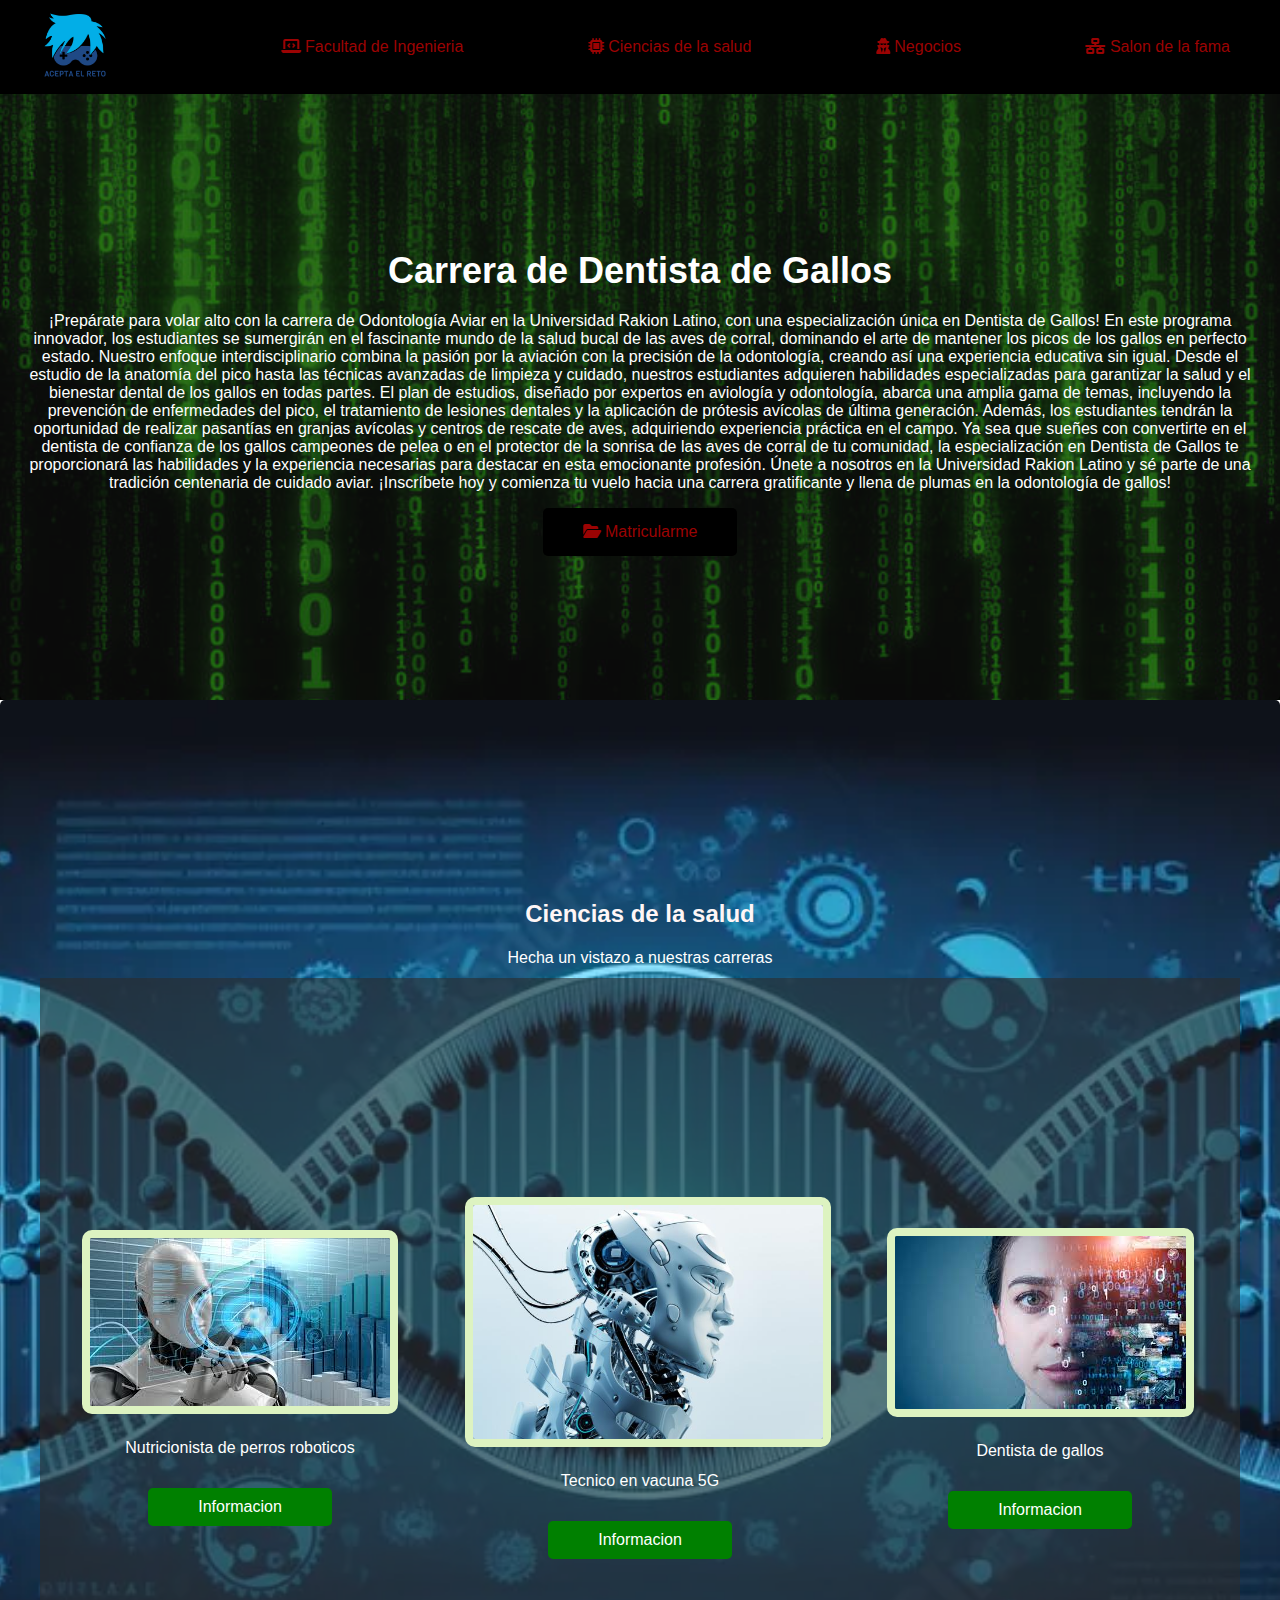
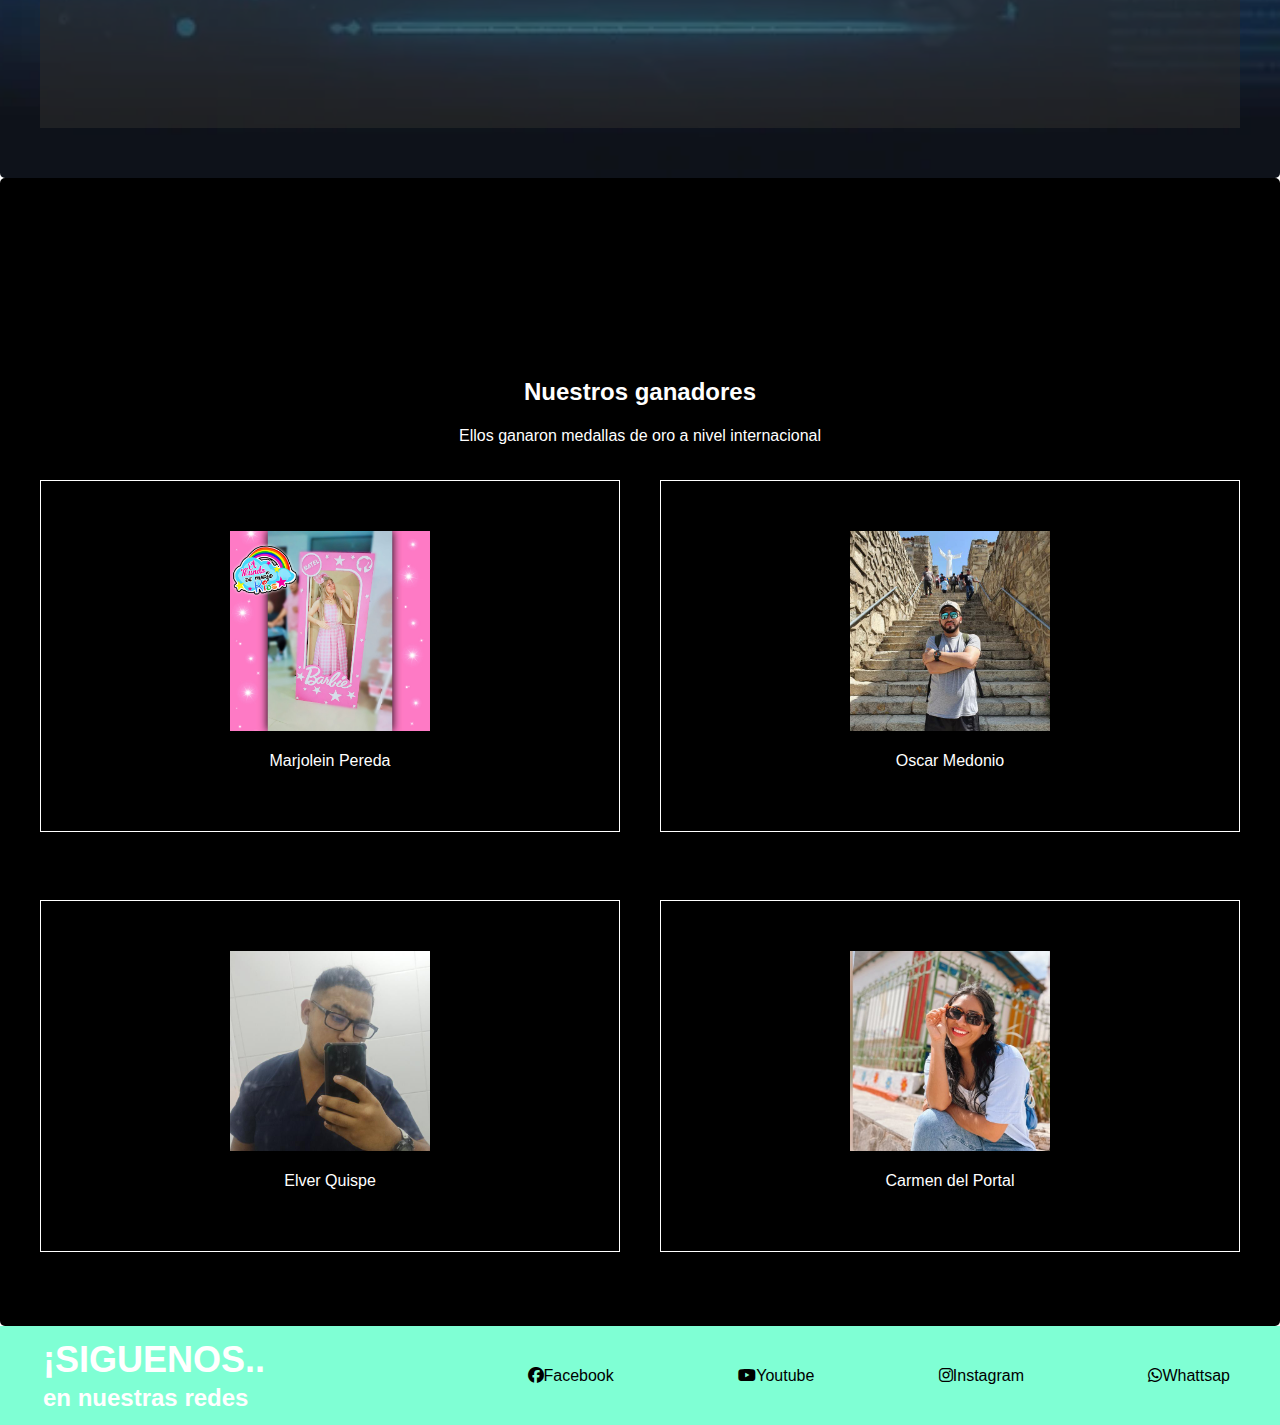
<file: dentista.html>
<!DOCTYPE html>
<html lang="en">
<head>
    <meta charset="UTF-8">
    <meta name="viewport" content="width=device-width, initial-scale=1.0">
    <title>Universidad Rakion Latino</title>
    <link rel="stylesheet" href="css/estilos.css">
    <link rel="icon" type="image/png" href="imagen_P02/favicon/robot01.png">
    <link rel="stylesheet" href="css/css/all.min.css">
</head>
<body>
    <header class="cabecera">
        <div class="cabeceraprincipal">
            <div class="logotipo">
              <img src="imagen_P02/logotipo.png" alt="logo">
            </div>
            <nav class="menubotones">
              <ul> 
                <li><a href="#web">
                    <i class="fa-solid fa-laptop-code"></i> Facultad de Ingenieria</a></li>
                <li><a href="#ai">
                    <i class="fa-solid fa-microchip"></i> Ciencias de la salud</a></li>
                <li><a href="#3d">
                    <i class="fa-solid fa-user-secret"></i> Negocios</a></li>
                <li><a href="#grafico">
                    <i class="fa-solid fa-network-wired"></i></i> Salon de la fama</a></li>  
              </ul>
            </nav>
        </div>
    </header>

    <main>
        <section class="primerasection">
            <div class="cuerpouno">
                <h1>Carrera de Dentista de Gallos</h1>
                <p>¡Prepárate para volar alto con la carrera de Odontología Aviar en la Universidad Rakion Latino, con una especialización única en Dentista de Gallos! En este programa innovador, los estudiantes se sumergirán en el fascinante mundo de la salud bucal de las aves de corral, dominando el arte de mantener los picos de los gallos en perfecto estado.

                    Nuestro enfoque interdisciplinario combina la pasión por la aviación con la precisión de la odontología, creando así una experiencia educativa sin igual. Desde el estudio de la anatomía del pico hasta las técnicas avanzadas de limpieza y cuidado, nuestros estudiantes adquieren habilidades especializadas para garantizar la salud y el bienestar dental de los gallos en todas partes.
                    
                    El plan de estudios, diseñado por expertos en aviología y odontología, abarca una amplia gama de temas, incluyendo la prevención de enfermedades del pico, el tratamiento de lesiones dentales y la aplicación de prótesis avícolas de última generación. Además, los estudiantes tendrán la oportunidad de realizar pasantías en granjas avícolas y centros de rescate de aves, adquiriendo experiencia práctica en el campo.
                    
                    Ya sea que sueñes con convertirte en el dentista de confianza de los gallos campeones de pelea o en el protector de la sonrisa de las aves de corral de tu comunidad, la especialización en Dentista de Gallos te proporcionará las habilidades y la experiencia necesarias para destacar en esta emocionante profesión.
                    
                    Únete a nosotros en la Universidad Rakion Latino y sé parte de una tradición centenaria de cuidado aviar. ¡Inscríbete hoy y comienza tu vuelo hacia una carrera gratificante y llena de plumas en la odontología de gallos!
                    </p>
                <a href="masinfo.html" target="_blank" class="btn">
                    <i class="fa-solid fa-folder-open"></i> Matricularme</a>
            </div>
        </section>

        </section>

        <section class="cuartasection" id="ai">
            <h1>Ciencias de la salud</h1>
            <p>Hecha un vistazo a nuestras carreras</p>

            <div class="contenedortres">
                <div class="columna2">
                   <img src="imagen_P02/IA01.jpg" alt="imagen01">
                   <p>
                    Nutricionista de perros roboticos
                   </p>
                   <a href="#">
                     <i class="#"></i>Informacion</a>
                </div>

                <div class="columna2">
                    <img src="imagen_P02/IA02.jpg" alt="imagen02">
                    <p>
                     Tecnico en vacuna 5G
                    </p>
                    <a href="#">
                      <i class="#"></i>Informacion</a>
                </div>

                <div class="columna2">
                    <img src="imagen_P02/IA03.jpg" alt="imagen03">
                    <p>
                     Dentista de gallos
                    </p>
                    <a href="#">
                      <i class="#"></i>Informacion</a>
                </div>
            </div>
        </section>

        <section class="sextasection" id="grafico">
            <h1>Nuestros ganadores</h1>
            <p>Ellos ganaron medallas de oro a nivel internacional</p>
            <div class="contenedorcinco">
              <div class="item">
                 <img src="imagen_P02/marjo.txt" alt="imagen01">
                 <p>Marjolein Pereda</p>
              </div>
              <div class="item">
                <img src="imagen_P02/oscar.enc" alt="imagen02">
                <p>Oscar Medonio</p>
             </div>
             <div class="item">
                <img src="imagen_P02/chino.enc" alt="imagen03">
                <p>Elver Quispe</p>
             </div>
             <div class="item">
                <img src="imagen_P02/carmen.enc" alt="imagen04">
                <p>Carmen del Portal</p>
             </div>
            </div>
        </section>

    </main>

    <footer class="final">
        <div class="cajafinal">
           <div class="textofinal">
             <h1>¡SIGUENOS..</h1>
             <h2>en nuestras redes</h2>
           </div>
           <nav class="menubotones2">
              <ul> 
                <li><a href="#web">
                    <i class="fa-brands fa-facebook"></i></i>Facebook</a></li>
                <li><a href="#ai">
                    <i class="fa-brands fa-youtube"></i></i>Youtube</a></li>
                <li><a href="#3d">
                    <i class="fa-brands fa-instagram"></i></i>Instagram</a></li>
                <li><a href="#grafico">
                    <i class="fa-brands fa-whatsapp"></i></i>Whattsap</a></li>  
              </ul>
            </nav>   
        </div>
    </footer>
</body>
</html>
</file>
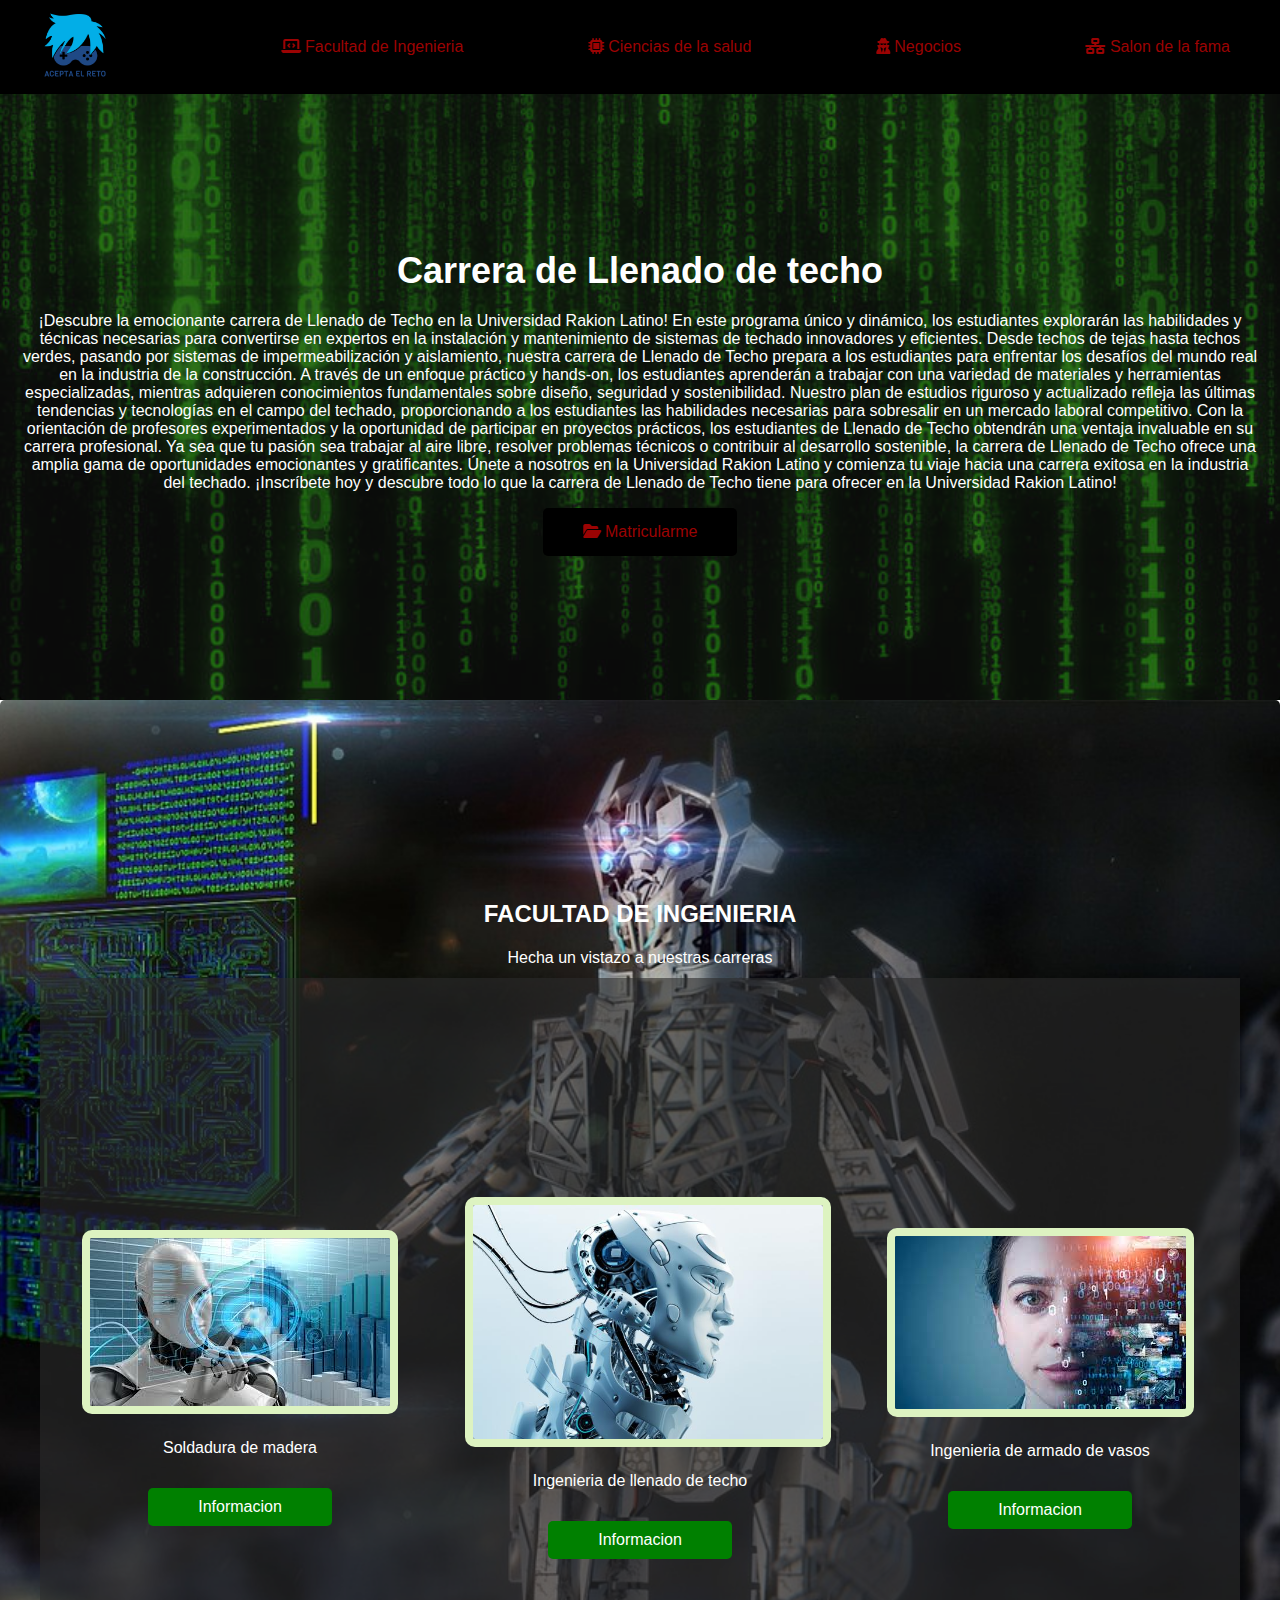
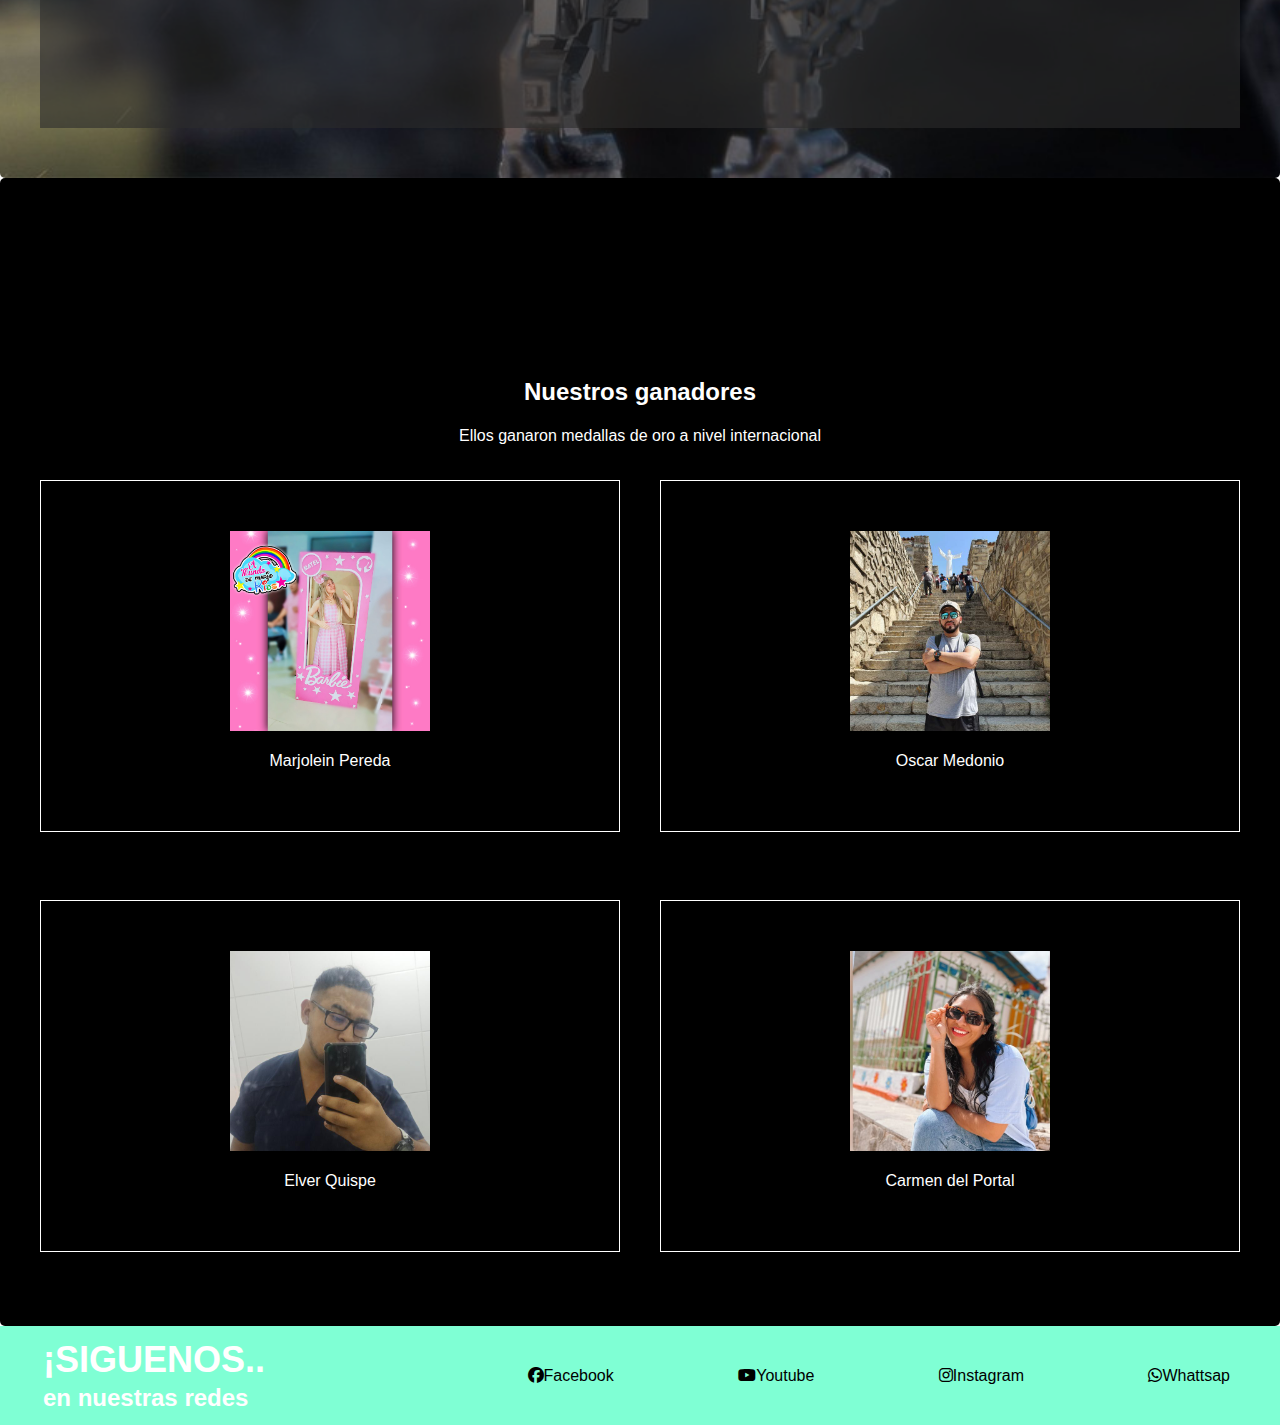
<file: llenado.html>
<!DOCTYPE html>
<html lang="en">
<head>
    <meta charset="UTF-8">
    <meta name="viewport" content="width=device-width, initial-scale=1.0">
    <title>Universidad Rakion Latino</title>
    <link rel="stylesheet" href="css/estilos.css">
    <link rel="icon" type="image/png" href="imagen_P02/favicon/robot01.png">
    <link rel="stylesheet" href="css/css/all.min.css">
</head>
<body>
    <header class="cabecera">
        <div class="cabeceraprincipal">
            <div class="logotipo">
              <img src="imagen_P02/logotipo.png" alt="logo">
            </div>
            <nav class="menubotones">
              <ul> 
                <li><a href="#web">
                    <i class="fa-solid fa-laptop-code"></i> Facultad de Ingenieria</a></li>
                <li><a href="#ai">
                    <i class="fa-solid fa-microchip"></i> Ciencias de la salud</a></li>
                <li><a href="#3d">
                    <i class="fa-solid fa-user-secret"></i> Negocios</a></li>
                <li><a href="#grafico">
                    <i class="fa-solid fa-network-wired"></i></i> Salon de la fama</a></li>  
              </ul>
            </nav>
        </div>
    </header>

    <main>
        <section class="primerasection">
            <div class="cuerpouno">
                <h1>Carrera de Llenado de techo</h1>
                <p>¡Descubre la emocionante carrera de Llenado de Techo en la Universidad Rakion Latino! En este programa único y dinámico, los estudiantes explorarán las habilidades y técnicas necesarias para convertirse en expertos en la instalación y mantenimiento de sistemas de techado innovadores y eficientes.

                    Desde techos de tejas hasta techos verdes, pasando por sistemas de impermeabilización y aislamiento, nuestra carrera de Llenado de Techo prepara a los estudiantes para enfrentar los desafíos del mundo real en la industria de la construcción. A través de un enfoque práctico y hands-on, los estudiantes aprenderán a trabajar con una variedad de materiales y herramientas especializadas, mientras adquieren conocimientos fundamentales sobre diseño, seguridad y sostenibilidad.
                    
                    Nuestro plan de estudios riguroso y actualizado refleja las últimas tendencias y tecnologías en el campo del techado, proporcionando a los estudiantes las habilidades necesarias para sobresalir en un mercado laboral competitivo. Con la orientación de profesores experimentados y la oportunidad de participar en proyectos prácticos, los estudiantes de Llenado de Techo obtendrán una ventaja invaluable en su carrera profesional.
                    
                    Ya sea que tu pasión sea trabajar al aire libre, resolver problemas técnicos o contribuir al desarrollo sostenible, la carrera de Llenado de Techo ofrece una amplia gama de oportunidades emocionantes y gratificantes. Únete a nosotros en la Universidad Rakion Latino y comienza tu viaje hacia una carrera exitosa en la industria del techado.
                    
                    ¡Inscríbete hoy y descubre todo lo que la carrera de Llenado de Techo tiene para ofrecer en la Universidad Rakion Latino!</p>
                    
                <a href="masinfo.html" target="_blank" class="btn">
                    <i class="fa-solid fa-folder-open"></i> Matricularme</a>
            </div>
        </section>

        <section class="tercerasection" id="web">
            <h1>FACULTAD DE INGENIERIA</h1>
            <p>Hecha un vistazo a nuestras carreras</p>

            <div class="contenedordos">
                <div class="columna">
                   <img src="imagen_P02/IA01.jpg" alt="imagen01">
                   <p>Soldadura de madera</p>
                   <a href="soldadura.html ">
                     <i class="#"></i>Informacion</a>
                </div>

                <div class="columna">
                    <img src="imagen_P02/IA02.jpg" alt="imagen02">
                    <p>
                     Ingenieria de llenado de techo
                    </p>
                    <a href="#">
                      <i class="#"></i>Informacion</a>
                </div>

                <div class="columna">
                    <img src="imagen_P02/IA03.jpg" alt="imagen03">
                    <p>
                     Ingenieria de armado de vasos
                    </p>
                    <a href="#">
                      <i class="#"></i>Informacion</a>
                </div>
            </div>
        </section>

        <section class="sextasection" id="grafico">
            <h1>Nuestros ganadores</h1>
            <p>Ellos ganaron medallas de oro a nivel internacional</p>
            <div class="contenedorcinco">
              <div class="item">
                 <img src="imagen_P02/marjo.txt" alt="imagen01">
                 <p>Marjolein Pereda</p>
              </div>
              <div class="item">
                <img src="imagen_P02/oscar.enc" alt="imagen02">
                <p>Oscar Medonio</p>
             </div>
             <div class="item">
                <img src="imagen_P02/chino.enc" alt="imagen03">
                <p>Elver Quispe</p>
             </div>
             <div class="item">
                <img src="imagen_P02/carmen.enc" alt="imagen04">
                <p>Carmen del Portal</p>
             </div>
            </div>
        </section>

    </main>

    <footer class="final">
        <div class="cajafinal">
           <div class="textofinal">
             <h1>¡SIGUENOS..</h1>
             <h2>en nuestras redes</h2>
           </div>
           <nav class="menubotones2">
              <ul> 
                <li><a href="#web">
                    <i class="fa-brands fa-facebook"></i></i>Facebook</a></li>
                <li><a href="#ai">
                    <i class="fa-brands fa-youtube"></i></i>Youtube</a></li>
                <li><a href="#3d">
                    <i class="fa-brands fa-instagram"></i></i>Instagram</a></li>
                <li><a href="#grafico">
                    <i class="fa-brands fa-whatsapp"></i></i>Whattsap</a></li>  
              </ul>
            </nav>   
        </div>
    </footer>
</body>
</html>
</file>
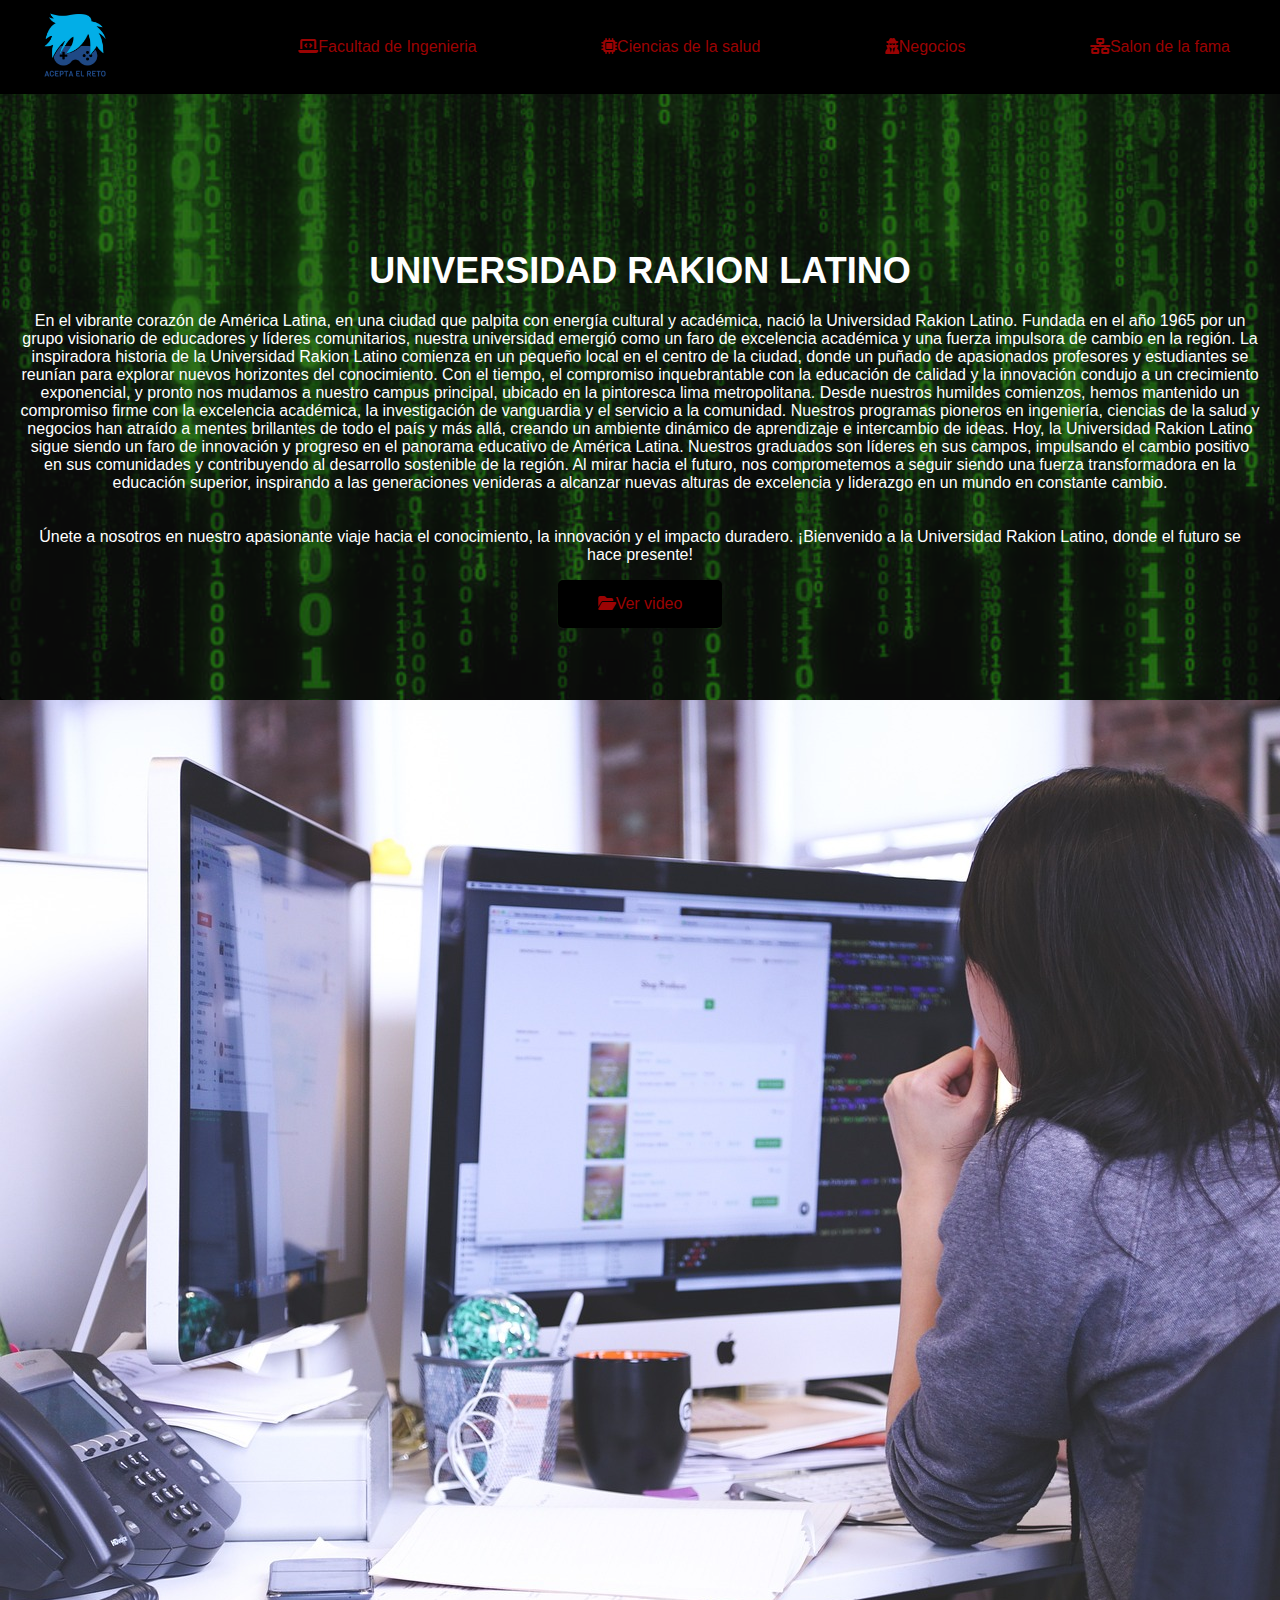
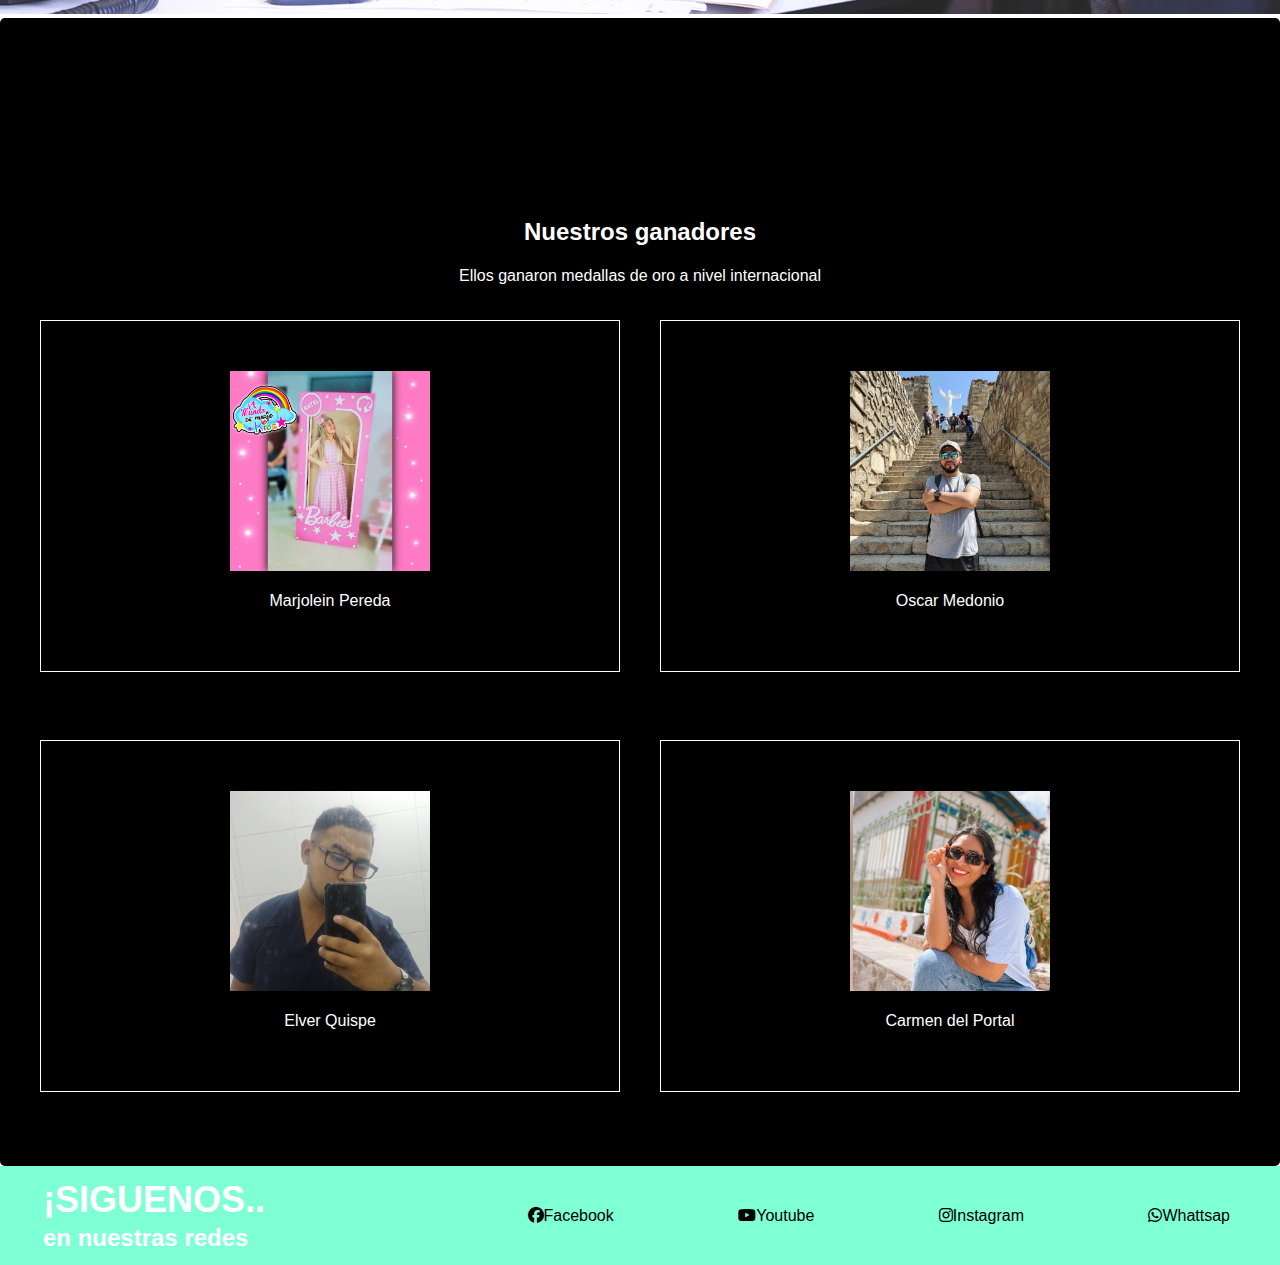
<file: masinfo.html>
<!DOCTYPE html>
<html lang="en">
<head>
    <meta charset="UTF-8">
    <meta name="viewport" content="width=device-width, initial-scale=1.0">
    <title>Universidad Rakion Latino</title>
    <link rel="stylesheet" href="css/estilos.css">
    <link rel="icon" type="image/png" href="imagen_P02/favicon/robot01.png">
    <link rel="stylesheet" href="css/css/all.min.css">
</head>
<body>
    <header class="cabecera">
        <div class="cabeceraprincipal">
            <div class="logotipo">
              <img src="imagen_P02/logotipo.png" alt="logo">
            </div>
            <nav class="menubotones">
              <ul> 
                <li><a href="#web">
                    <i class="fa-solid fa-laptop-code"></i>Facultad de Ingenieria</a></li>
                <li><a href="#ai">
                    <i class="fa-solid fa-microchip"></i>Ciencias de la salud</a></li>
                <li><a href="#3d">
                    <i class="fa-solid fa-user-secret"></i>Negocios</a></li>
                <li><a href="#grafico">
                    <i class="fa-solid fa-network-wired"></i></i>Salon de la fama</a></li>  
              </ul>
            </nav>
        </div>
    </header>

    <main>
        <section class="primerasection">
            <div class="cuerpouno">
                <h1>UNIVERSIDAD RAKION LATINO</h1>
                <p>En el vibrante corazón de América Latina, en una ciudad que palpita con energía cultural y académica, nació la Universidad Rakion Latino.
                   Fundada en el año 1965 por un grupo visionario de educadores y líderes comunitarios, nuestra universidad emergió como un faro de excelencia académica y una fuerza impulsora de cambio en la región.
                   La inspiradora historia de la Universidad Rakion Latino comienza en un pequeño local en el centro de la ciudad, donde un puñado de apasionados profesores y estudiantes se reunían para explorar nuevos horizontes del conocimiento.
                   Con el tiempo, el compromiso inquebrantable con la educación de calidad y la innovación condujo a un crecimiento exponencial, y pronto nos mudamos a nuestro campus principal, ubicado en la pintoresca lima metropolitana.
                   Desde nuestros humildes comienzos, hemos mantenido un compromiso firme con la excelencia académica, la investigación de vanguardia y el servicio a la comunidad.
                   Nuestros programas pioneros en ingeniería, ciencias de la salud y negocios han atraído a mentes brillantes de todo el país y más allá, creando un ambiente dinámico de aprendizaje e intercambio de ideas.
                   Hoy, la Universidad Rakion Latino sigue siendo un faro de innovación y progreso en el panorama educativo de América Latina.
                   Nuestros graduados son líderes en sus campos, impulsando el cambio positivo en sus comunidades y contribuyendo al desarrollo sostenible de la región.
                   Al mirar hacia el futuro, nos comprometemos a seguir siendo una fuerza transformadora en la educación superior,
                   inspirando a las generaciones venideras a alcanzar nuevas alturas de excelencia y liderazgo en un mundo en constante cambio.
                    <br>
                    <br>
                    <br>
                   Únete a nosotros en nuestro apasionante viaje hacia el conocimiento, la innovación y el impacto duradero. ¡Bienvenido a la Universidad Rakion Latino, donde el futuro se hace presente!</p>
                <a href="https://www.youtube.com/watch?v=HwOqdu8fV3A" target="_blank" class="btn">
                    <i class="fa-solid fa-folder-open"></i>Ver video</a>         
            </div>
        </section>



        <section class="segundasection">
            <div class="logo2">
                <a href="" target="_blank">
                  <img src="imagen_P02/slidercentral.jpg" alt="">
                </a>
            </div>
        </section>

        <section class="sextasection" id="grafico">
            <h1>Nuestros ganadores</h1>
            <p>Ellos ganaron medallas de oro a nivel internacional</p>
            <div class="contenedorcinco">
              <div class="item">
                 <img src="imagen_P02/marjo.txt" alt="imagen01">
                 <p>Marjolein Pereda</p>
              </div>
              <div class="item">
                <img src="imagen_P02/oscar.enc" alt="imagen02">
                <p>Oscar Medonio</p>
             </div>
             <div class="item">
                <img src="imagen_P02/chino.enc" alt="imagen03">
                <p>Elver Quispe</p>
             </div>
             <div class="item">
                <img src="imagen_P02/carmen.enc" alt="imagen04">
                <p>Carmen del Portal</p>
             </div>
            </div>
        </section>

    </main>

    <footer class="final">
        <div class="cajafinal">
           <div class="textofinal">
             <h1>¡SIGUENOS..</h1>
             <h2>en nuestras redes</h2>
           </div>
           <nav class="menubotones2">
              <ul> 
                <li><a href="#web">
                    <i class="fa-brands fa-facebook"></i></i>Facebook</a></li>
                <li><a href="#ai">
                    <i class="fa-brands fa-youtube"></i></i>Youtube</a></li>
                <li><a href="#3d">
                    <i class="fa-brands fa-instagram"></i></i>Instagram</a></li>
                <li><a href="#grafico">
                    <i class="fa-brands fa-whatsapp"></i></i>Whattsap</a></li>  
              </ul>
            </nav>   
        </div>
    </footer>
</body>
</html>
</file>
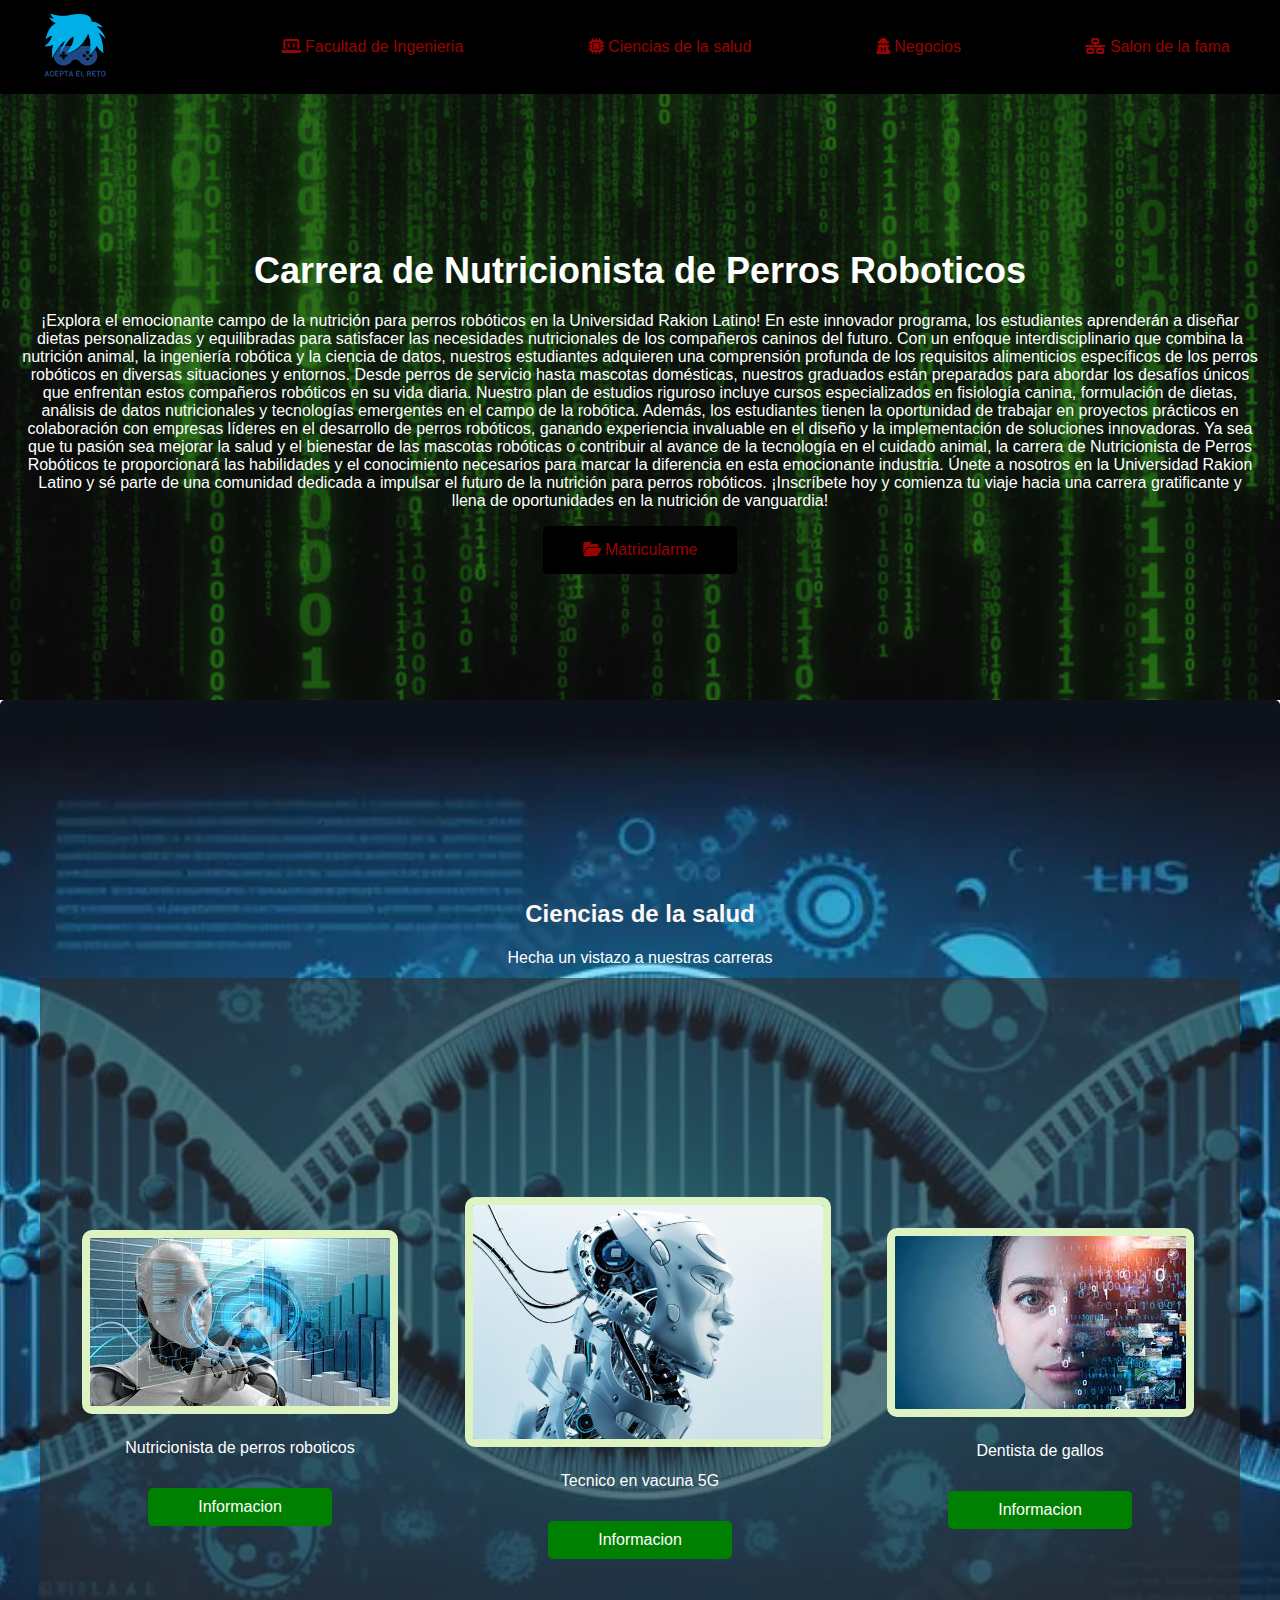
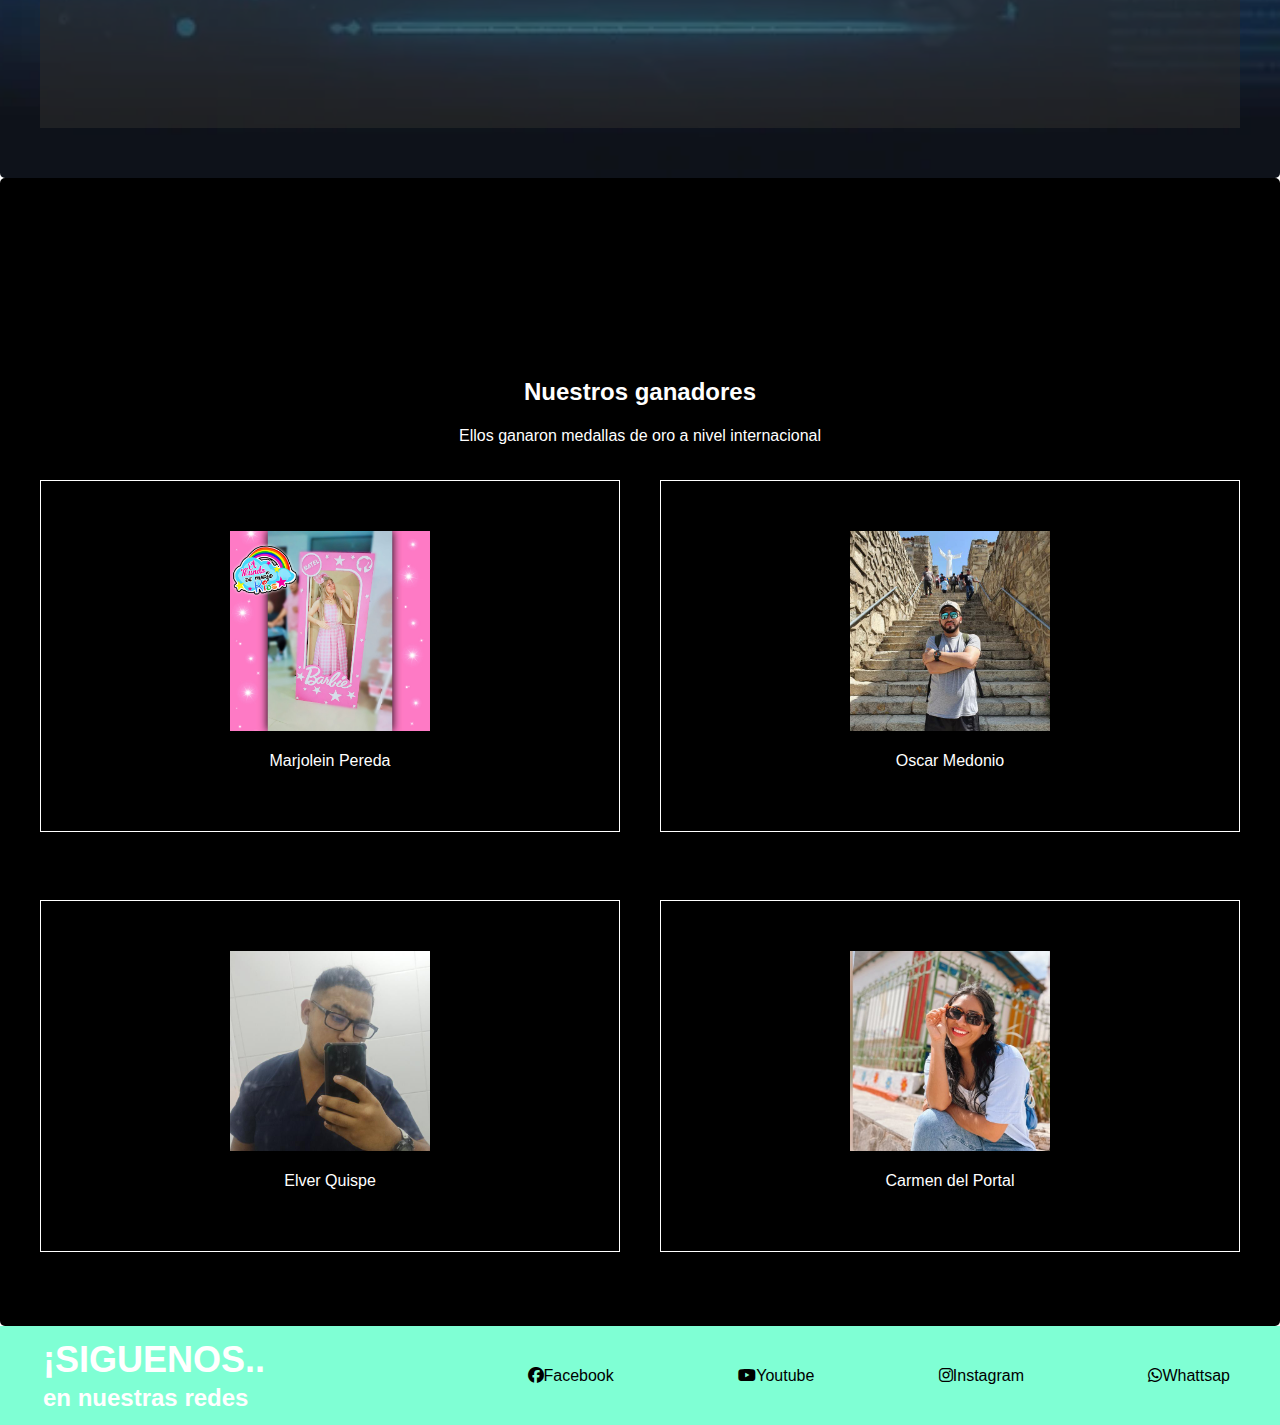
<file: nutricion.html>
<!DOCTYPE html>
<html lang="en">
<head>
    <meta charset="UTF-8">
    <meta name="viewport" content="width=device-width, initial-scale=1.0">
    <title>Universidad Rakion Latino</title>
    <link rel="stylesheet" href="css/estilos.css">
    <link rel="icon" type="image/png" href="imagen_P02/favicon/robot01.png">
    <link rel="stylesheet" href="css/css/all.min.css">
</head>
<body>
    <header class="cabecera">
        <div class="cabeceraprincipal">
            <div class="logotipo">
              <img src="imagen_P02/logotipo.png" alt="logo">
            </div>
            <nav class="menubotones">
              <ul> 
                <li><a href="#web">
                    <i class="fa-solid fa-laptop-code"></i> Facultad de Ingenieria</a></li>
                <li><a href="#ai">
                    <i class="fa-solid fa-microchip"></i> Ciencias de la salud</a></li>
                <li><a href="#3d">
                    <i class="fa-solid fa-user-secret"></i> Negocios</a></li>
                <li><a href="#grafico">
                    <i class="fa-solid fa-network-wired"></i></i> Salon de la fama</a></li>  
              </ul>
            </nav>
        </div>
    </header>

    <main>
        <section class="primerasection">
            <div class="cuerpouno">
                <h1>Carrera de Nutricionista de Perros Roboticos</h1>
                <p>¡Explora el emocionante campo de la nutrición para perros robóticos en la Universidad Rakion Latino! En este innovador programa, los estudiantes aprenderán a diseñar dietas personalizadas y equilibradas para satisfacer las necesidades nutricionales de los compañeros caninos del futuro.

                    Con un enfoque interdisciplinario que combina la nutrición animal, la ingeniería robótica y la ciencia de datos, nuestros estudiantes adquieren una comprensión profunda de los requisitos alimenticios específicos de los perros robóticos en diversas situaciones y entornos. Desde perros de servicio hasta mascotas domésticas, nuestros graduados están preparados para abordar los desafíos únicos que enfrentan estos compañeros robóticos en su vida diaria.
                    
                    Nuestro plan de estudios riguroso incluye cursos especializados en fisiología canina, formulación de dietas, análisis de datos nutricionales y tecnologías emergentes en el campo de la robótica. Además, los estudiantes tienen la oportunidad de trabajar en proyectos prácticos en colaboración con empresas líderes en el desarrollo de perros robóticos, ganando experiencia invaluable en el diseño y la implementación de soluciones innovadoras.
                    
                    Ya sea que tu pasión sea mejorar la salud y el bienestar de las mascotas robóticas o contribuir al avance de la tecnología en el cuidado animal, la carrera de Nutricionista de Perros Robóticos te proporcionará las habilidades y el conocimiento necesarios para marcar la diferencia en esta emocionante industria.
                    
                    Únete a nosotros en la Universidad Rakion Latino y sé parte de una comunidad dedicada a impulsar el futuro de la nutrición para perros robóticos. ¡Inscríbete hoy y comienza tu viaje hacia una carrera gratificante y llena de oportunidades en la nutrición de vanguardia!
                    
                    </p>
                <a href="masinfo.html" target="_blank" class="btn">
                    <i class="fa-solid fa-folder-open"></i> Matricularme</a>
            </div>
        </section>

        </section>

        <section class="cuartasection" id="ai">
            <h1>Ciencias de la salud</h1>
            <p>Hecha un vistazo a nuestras carreras</p>

            <div class="contenedortres">
                <div class="columna2">
                   <img src="imagen_P02/IA01.jpg" alt="imagen01">
                   <p>
                    Nutricionista de perros roboticos
                   </p>
                   <a href="#">
                     <i class="#"></i>Informacion</a>
                </div>

                <div class="columna2">
                    <img src="imagen_P02/IA02.jpg" alt="imagen02">
                    <p>
                     Tecnico en vacuna 5G
                    </p>
                    <a href="#">
                      <i class="#"></i>Informacion</a>
                </div>

                <div class="columna2">
                    <img src="imagen_P02/IA03.jpg" alt="imagen03">
                    <p>
                     Dentista de gallos
                    </p>
                    <a href="#">
                      <i class="#"></i>Informacion</a>
                </div>
            </div>
        </section>

        <section class="sextasection" id="grafico">
            <h1>Nuestros ganadores</h1>
            <p>Ellos ganaron medallas de oro a nivel internacional</p>
            <div class="contenedorcinco">
              <div class="item">
                 <img src="imagen_P02/marjo.txt" alt="imagen01">
                 <p>Marjolein Pereda</p>
              </div>
              <div class="item">
                <img src="imagen_P02/oscar.enc" alt="imagen02">
                <p>Oscar Medonio</p>
             </div>
             <div class="item">
                <img src="imagen_P02/chino.enc" alt="imagen03">
                <p>Elver Quispe</p>
             </div>
             <div class="item">
                <img src="imagen_P02/carmen.enc" alt="imagen04">
                <p>Carmen del Portal</p>
             </div>
            </div>
        </section>

    </main>

    <footer class="final">
        <div class="cajafinal">
           <div class="textofinal">
             <h1>¡SIGUENOS..</h1>
             <h2>en nuestras redes</h2>
           </div>
           <nav class="menubotones2">
              <ul> 
                <li><a href="#web">
                    <i class="fa-brands fa-facebook"></i></i>Facebook</a></li>
                <li><a href="#ai">
                    <i class="fa-brands fa-youtube"></i></i>Youtube</a></li>
                <li><a href="#3d">
                    <i class="fa-brands fa-instagram"></i></i>Instagram</a></li>
                <li><a href="#grafico">
                    <i class="fa-brands fa-whatsapp"></i></i>Whattsap</a></li>  
              </ul>
            </nav>   
        </div>
    </footer>
</body>
</html>
</file>
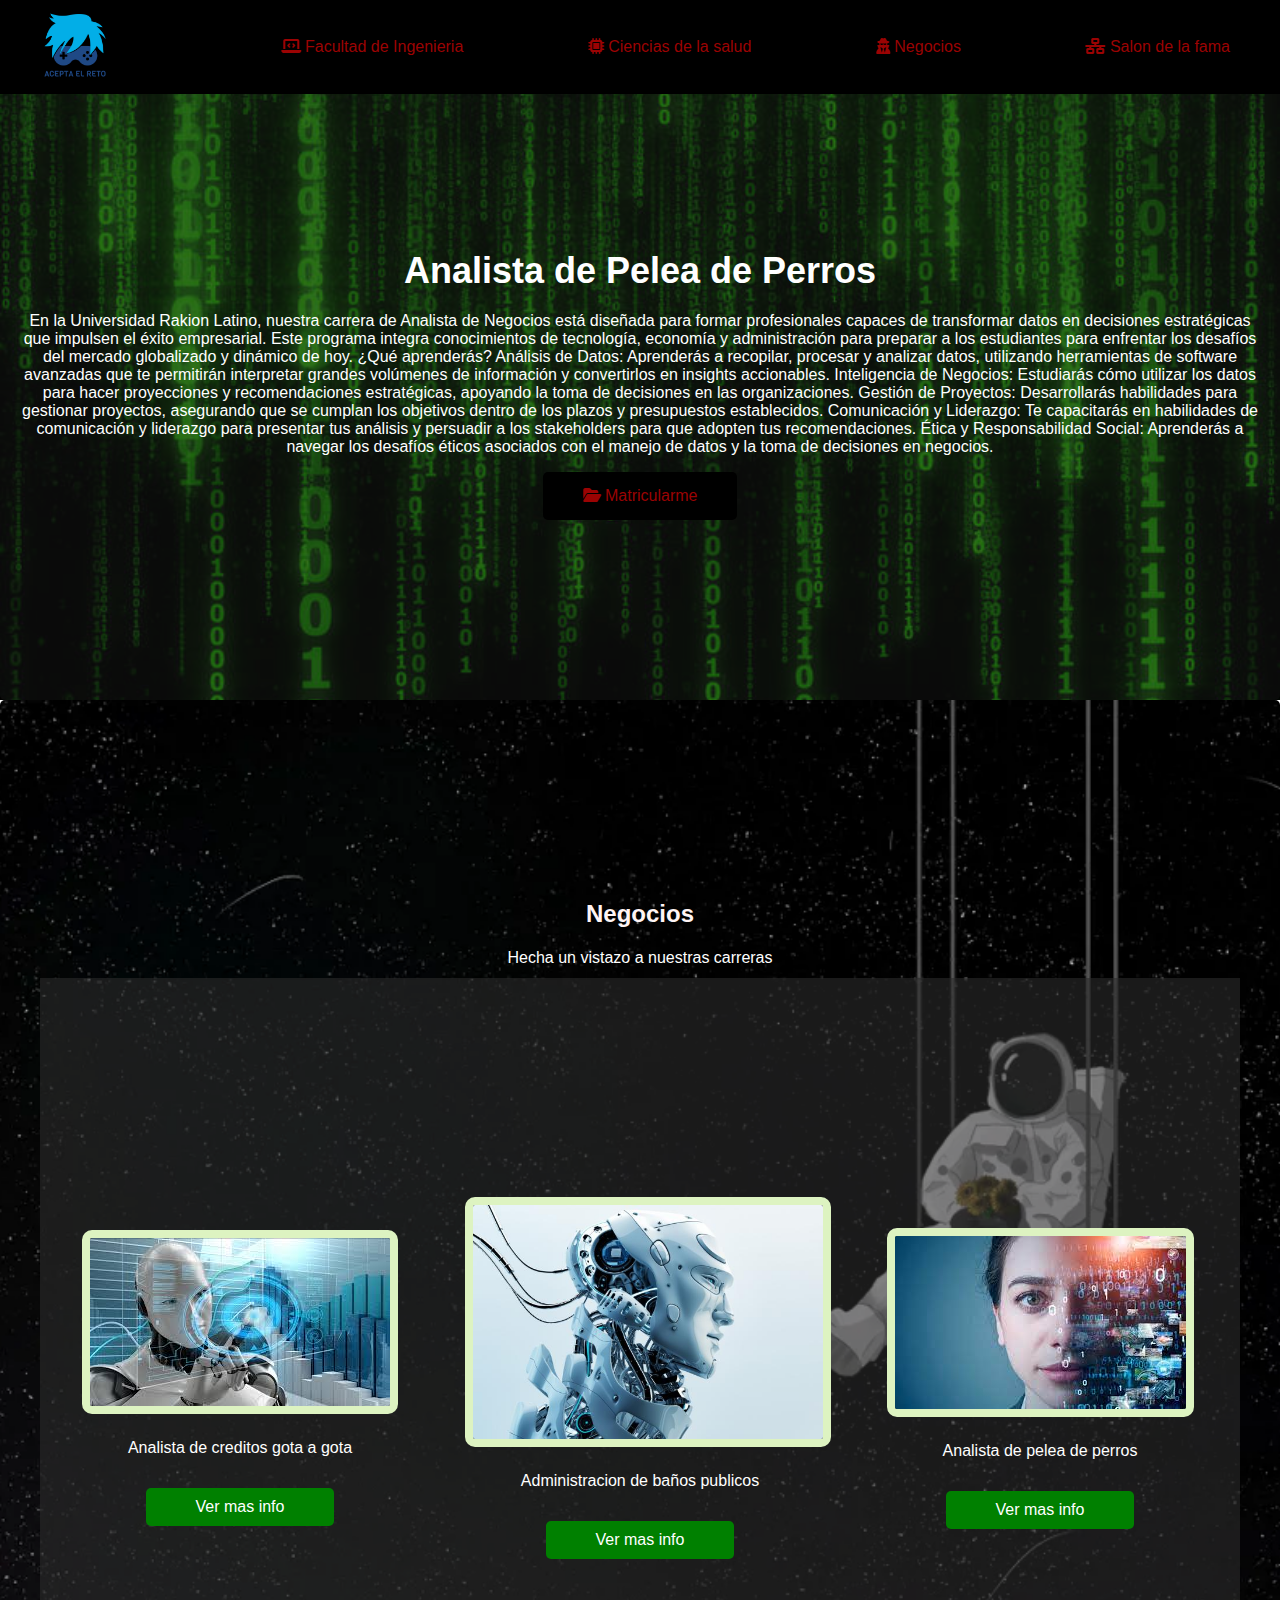
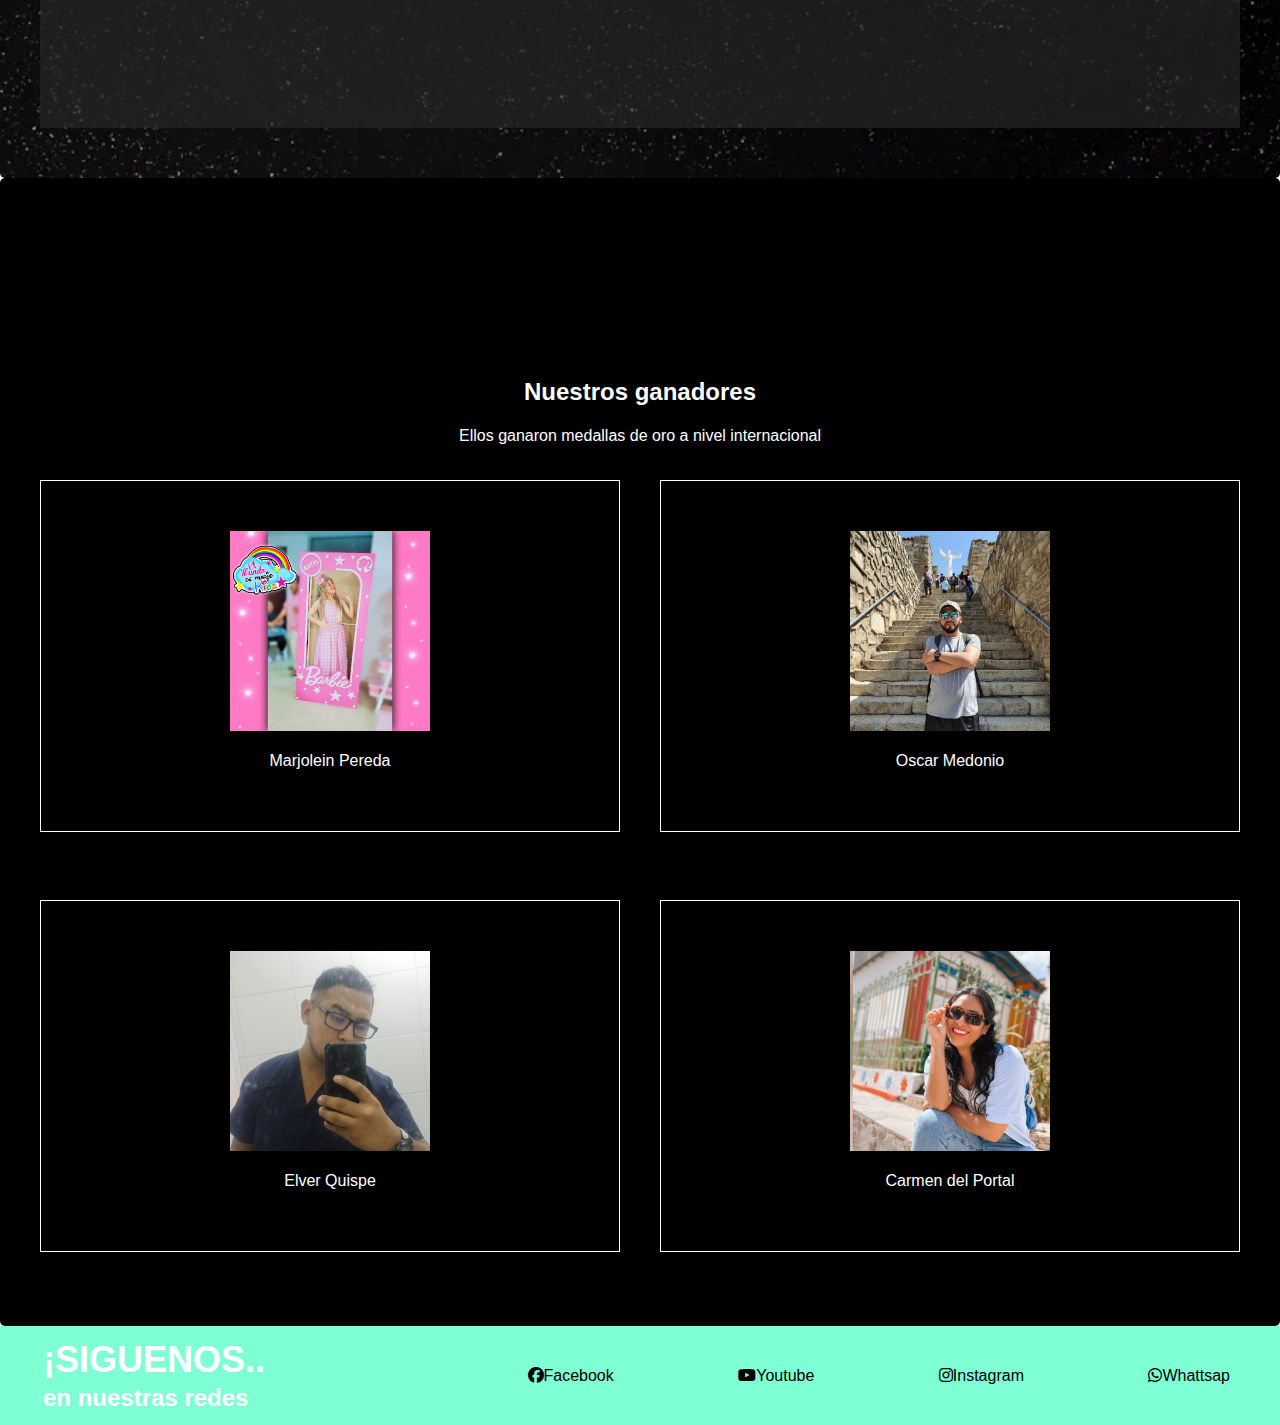
<file: perros.html>
<!DOCTYPE html>
<html lang="en">
<head>
    <meta charset="UTF-8">
    <meta name="viewport" content="width=device-width, initial-scale=1.0">
    <title>Universidad Rakion Latino</title>
    <link rel="stylesheet" href="css/estilos.css">
    <link rel="icon" type="image/png" href="imagen_P02/favicon/robot01.png">
    <link rel="stylesheet" href="css/css/all.min.css">
</head>
<body>
    <header class="cabecera">
        <div class="cabeceraprincipal">
            <div class="logotipo">
              <img src="imagen_P02/logotipo.png" alt="logo">
            </div>
            <nav class="menubotones">
              <ul> 
                <li><a href="#web">
                    <i class="fa-solid fa-laptop-code"></i> Facultad de Ingenieria</a></li>
                <li><a href="#ai">
                    <i class="fa-solid fa-microchip"></i> Ciencias de la salud</a></li>
                <li><a href="#3d">
                    <i class="fa-solid fa-user-secret"></i> Negocios</a></li>
                <li><a href="#grafico">
                    <i class="fa-solid fa-network-wired"></i></i> Salon de la fama</a></li>  
              </ul>
            </nav>
        </div>
    </header>

    <main>
        <section class="primerasection">
            <div class="cuerpouno">
                <h1>Analista de Pelea de Perros</h1>
                <p>En la Universidad Rakion Latino, nuestra carrera de Analista de Negocios está diseñada para formar profesionales capaces de transformar datos en decisiones estratégicas que impulsen el éxito empresarial. Este programa integra conocimientos de tecnología, economía y administración para preparar a los estudiantes para enfrentar los desafíos del mercado globalizado y dinámico de hoy.

                    ¿Qué aprenderás?
                    
                    Análisis de Datos: Aprenderás a recopilar, procesar y analizar datos, utilizando herramientas de software avanzadas que te permitirán interpretar grandes volúmenes de información y convertirlos en insights accionables.
                    Inteligencia de Negocios: Estudiarás cómo utilizar los datos para hacer proyecciones y recomendaciones estratégicas, apoyando la toma de decisiones en las organizaciones.
                    Gestión de Proyectos: Desarrollarás habilidades para gestionar proyectos, asegurando que se cumplan los objetivos dentro de los plazos y presupuestos establecidos.
                    Comunicación y Liderazgo: Te capacitarás en habilidades de comunicación y liderazgo para presentar tus análisis y persuadir a los stakeholders para que adopten tus recomendaciones.
                    Ética y Responsabilidad Social: Aprenderás a navegar los desafíos éticos asociados con el manejo de datos y la toma de decisiones en negocios.</p>

                <a href="masinfo.html" target="_blank" class="btn">
                    <i class="fa-solid fa-folder-open"></i> Matricularme</a>
            </div>
        </section>

        <section class="quintasection" id="3d">
            <h1>Negocios</h1>
            <p>Hecha un vistazo a nuestras carreras</p>

            <div class="contenedorcuatro">
                <div class="columna3">
                   <img src="imagen_P02/IA01.jpg" alt="imagen01">
                   <p>
                    Analista de creditos gota a gota
                   </p>
                   <a href="#">
                     <i class="#"></i>Ver mas info</a>
                </div>

                <div class="columna3">
                    <img src="imagen_P02/IA02.jpg" alt="imagen02">
                    <p>
                     Administracion de baños publicos
                    </p>
                    <a href="#">
                      <i class="#"></i>Ver mas info</a>
                </div>

                <div class="columna3">
                    <img src="imagen_P02/IA03.jpg" alt="imagen03">
                    <p>
                     Analista de pelea de perros
                    </p>
                    <a href="#">
                      <i class="#"></i>Ver mas info</a>
                </div>
            </div>
        </section>

        <section class="sextasection" id="grafico">
            <h1>Nuestros ganadores</h1>
            <p>Ellos ganaron medallas de oro a nivel internacional</p>
            <div class="contenedorcinco">
              <div class="item">
                 <img src="imagen_P02/marjo.txt" alt="imagen01">
                 <p>Marjolein Pereda</p>
              </div>
              <div class="item">
                <img src="imagen_P02/oscar.enc" alt="imagen02">
                <p>Oscar Medonio</p>
             </div>
             <div class="item">
                <img src="imagen_P02/chino.enc" alt="imagen03">
                <p>Elver Quispe</p>
             </div>
             <div class="item">
                <img src="imagen_P02/carmen.enc" alt="imagen04">
                <p>Carmen del Portal</p>
             </div>
            </div>
        </section>

    </main>

    <footer class="final">
        <div class="cajafinal">
           <div class="textofinal">
             <h1>¡SIGUENOS..</h1>
             <h2>en nuestras redes</h2>
           </div>
           <nav class="menubotones2">
              <ul> 
                <li><a href="#web">
                    <i class="fa-brands fa-facebook"></i></i>Facebook</a></li>
                <li><a href="#ai">
                    <i class="fa-brands fa-youtube"></i></i>Youtube</a></li>
                <li><a href="#3d">
                    <i class="fa-brands fa-instagram"></i></i>Instagram</a></li>
                <li><a href="#grafico">
                    <i class="fa-brands fa-whatsapp"></i></i>Whattsap</a></li>  
              </ul>
            </nav>   
        </div>
    </footer>
</body>
</html>
</file>
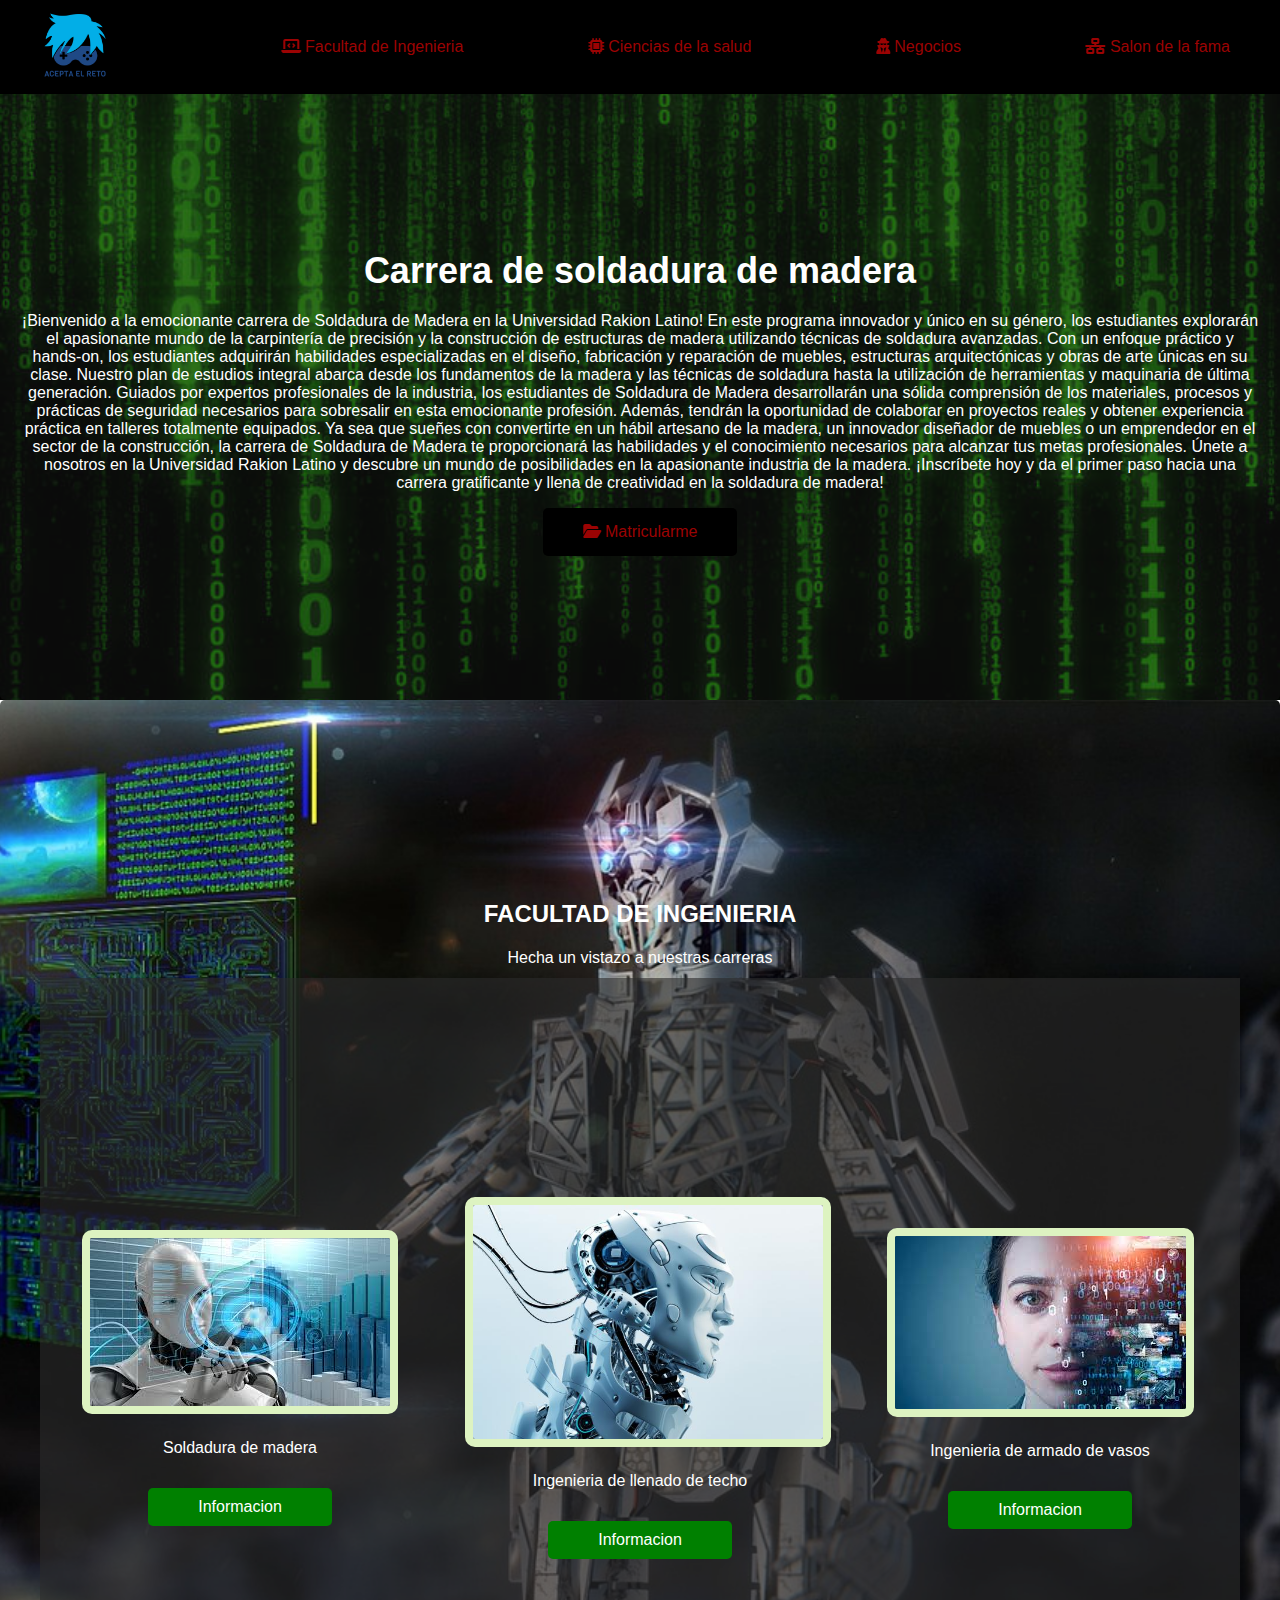
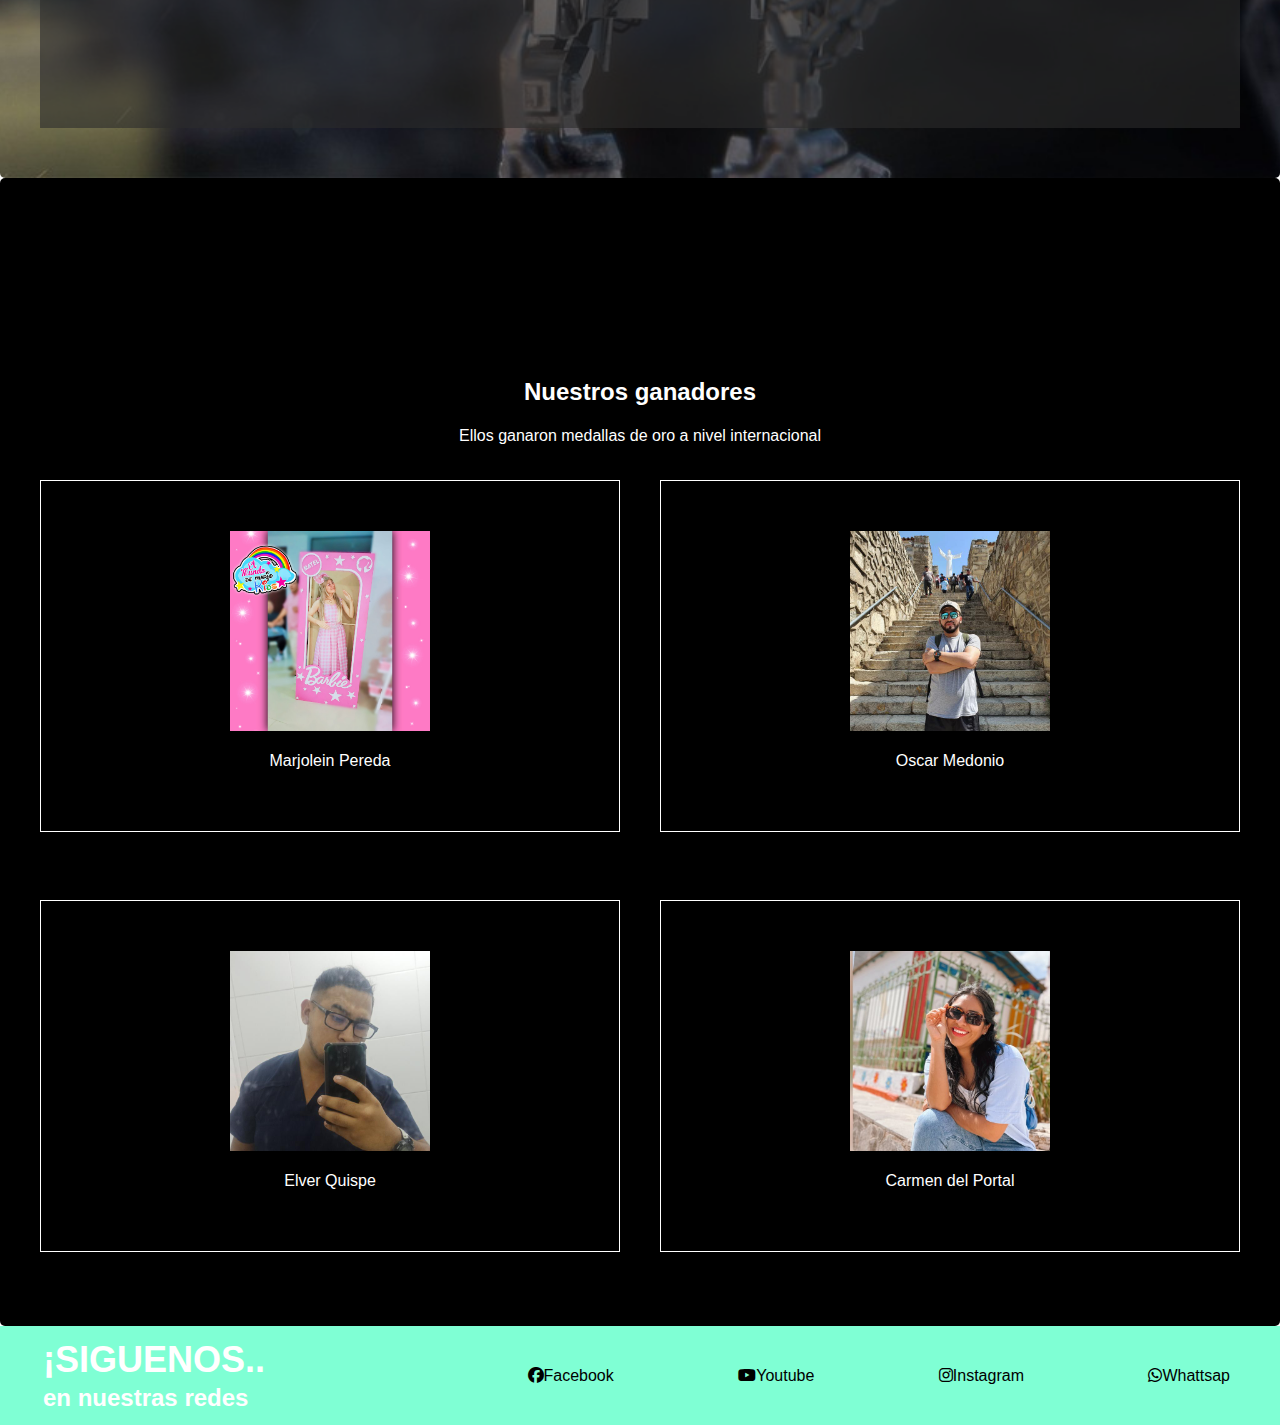
<file: soldadura.html>
<!DOCTYPE html>
<html lang="en">
<head>
    <meta charset="UTF-8">
    <meta name="viewport" content="width=device-width, initial-scale=1.0">
    <title>Universidad Rakion Latino</title>
    <link rel="stylesheet" href="css/estilos.css">
    <link rel="icon" type="image/png" href="imagen_P02/favicon/robot01.png">
    <link rel="stylesheet" href="css/css/all.min.css">
</head>
<body>
    <header class="cabecera">
        <div class="cabeceraprincipal">
            <div class="logotipo">
              <img src="imagen_P02/logotipo.png" alt="logo">
            </div>
            <nav class="menubotones">
              <ul> 
                <li><a href="#web">
                    <i class="fa-solid fa-laptop-code"></i> Facultad de Ingenieria</a></li>
                <li><a href="#ai">
                    <i class="fa-solid fa-microchip"></i> Ciencias de la salud</a></li>
                <li><a href="#3d">
                    <i class="fa-solid fa-user-secret"></i> Negocios</a></li>
                <li><a href="#grafico">
                    <i class="fa-solid fa-network-wired"></i></i> Salon de la fama</a></li>  
              </ul>
            </nav>
        </div>
    </header>

    <main>
        <section class="primerasection">
            <div class="cuerpouno">
                <h1>Carrera de soldadura de madera</h1>
                <p>¡Bienvenido a la emocionante carrera de Soldadura de Madera en la Universidad Rakion Latino!
                    En este programa innovador y único en su género, los estudiantes explorarán el apasionante mundo de la carpintería
                    de precisión y la construcción de estructuras de madera utilizando técnicas de soldadura avanzadas.

                    Con un enfoque práctico y hands-on, los estudiantes adquirirán habilidades especializadas en el diseño,
                    fabricación y reparación de muebles, estructuras arquitectónicas y obras de arte únicas en su clase.
                    Nuestro plan de estudios integral abarca desde los fundamentos de la madera y las técnicas de soldadura hasta la utilización de herramientas y maquinaria de última generación.
                    
                    Guiados por expertos profesionales de la industria, los estudiantes de Soldadura de Madera desarrollarán una sólida comprensión de los materiales,
                    procesos y prácticas de seguridad necesarios para sobresalir en esta emocionante profesión.
                    Además, tendrán la oportunidad de colaborar en proyectos reales y obtener experiencia práctica en talleres totalmente equipados.
                    
                    Ya sea que sueñes con convertirte en un hábil artesano de la madera, un innovador diseñador de muebles o un emprendedor en el sector de la construcción,
                    la carrera de Soldadura de Madera te proporcionará las habilidades y el conocimiento necesarios para alcanzar tus metas profesionales.
                    
                    Únete a nosotros en la Universidad Rakion Latino y descubre un mundo de posibilidades en la apasionante industria de la madera. ¡Inscríbete hoy y da el primer paso hacia una carrera gratificante y llena de creatividad en la soldadura de madera!</p>
                <a href="https://www.youtube.com/watch?v=SECVGN4Bsgg" target="_blank" class="btn">
                    <i class="fa-solid fa-folder-open"></i> Matricularme</a>
            </div>
        </section>

        <section class="tercerasection" id="web">
            <h1>FACULTAD DE INGENIERIA</h1>
            <p>Hecha un vistazo a nuestras carreras</p>

            <div class="contenedordos">
                <div class="columna">
                   <img src="imagen_P02/IA01.jpg" alt="imagen01">
                   <p>Soldadura de madera</p>
                   <a href="soldadura.html ">
                     <i class="#"></i>Informacion</a>
                </div>

                <div class="columna">
                    <img src="imagen_P02/IA02.jpg" alt="imagen02">
                    <p>
                     Ingenieria de llenado de techo
                    </p>
                    <a href="#">
                      <i class="#"></i>Informacion</a>
                </div>

                <div class="columna">
                    <img src="imagen_P02/IA03.jpg" alt="imagen03">
                    <p>
                     Ingenieria de armado de vasos
                    </p>
                    <a href="#">
                      <i class="#"></i>Informacion</a>
                </div>
            </div>
        </section>

        <section class="sextasection" id="grafico">
            <h1>Nuestros ganadores</h1>
            <p>Ellos ganaron medallas de oro a nivel internacional</p>
            <div class="contenedorcinco">
              <div class="item">
                 <img src="imagen_P02/marjo.txt" alt="imagen01">
                 <p>Marjolein Pereda</p>
              </div>
              <div class="item">
                <img src="imagen_P02/oscar.enc" alt="imagen02">
                <p>Oscar Medonio</p>
             </div>
             <div class="item">
                <img src="imagen_P02/chino.enc" alt="imagen03">
                <p>Elver Quispe</p>
             </div>
             <div class="item">
                <img src="imagen_P02/carmen.enc" alt="imagen04">
                <p>Carmen del Portal</p>
             </div>
            </div>
        </section>

    </main>

    <footer class="final">
        <div class="cajafinal">
           <div class="textofinal">
             <h1>¡SIGUENOS..</h1>
             <h2>en nuestras redes</h2>
           </div>
           <nav class="menubotones2">
              <ul> 
                <li><a href="#web">
                    <i class="fa-brands fa-facebook"></i></i>Facebook</a></li>
                <li><a href="#ai">
                    <i class="fa-brands fa-youtube"></i></i>Youtube</a></li>
                <li><a href="#3d">
                    <i class="fa-brands fa-instagram"></i></i>Instagram</a></li>
                <li><a href="#grafico">
                    <i class="fa-brands fa-whatsapp"></i></i>Whattsap</a></li>  
              </ul>
            </nav>   
        </div>
    </footer>
</body>
</html>
</file>
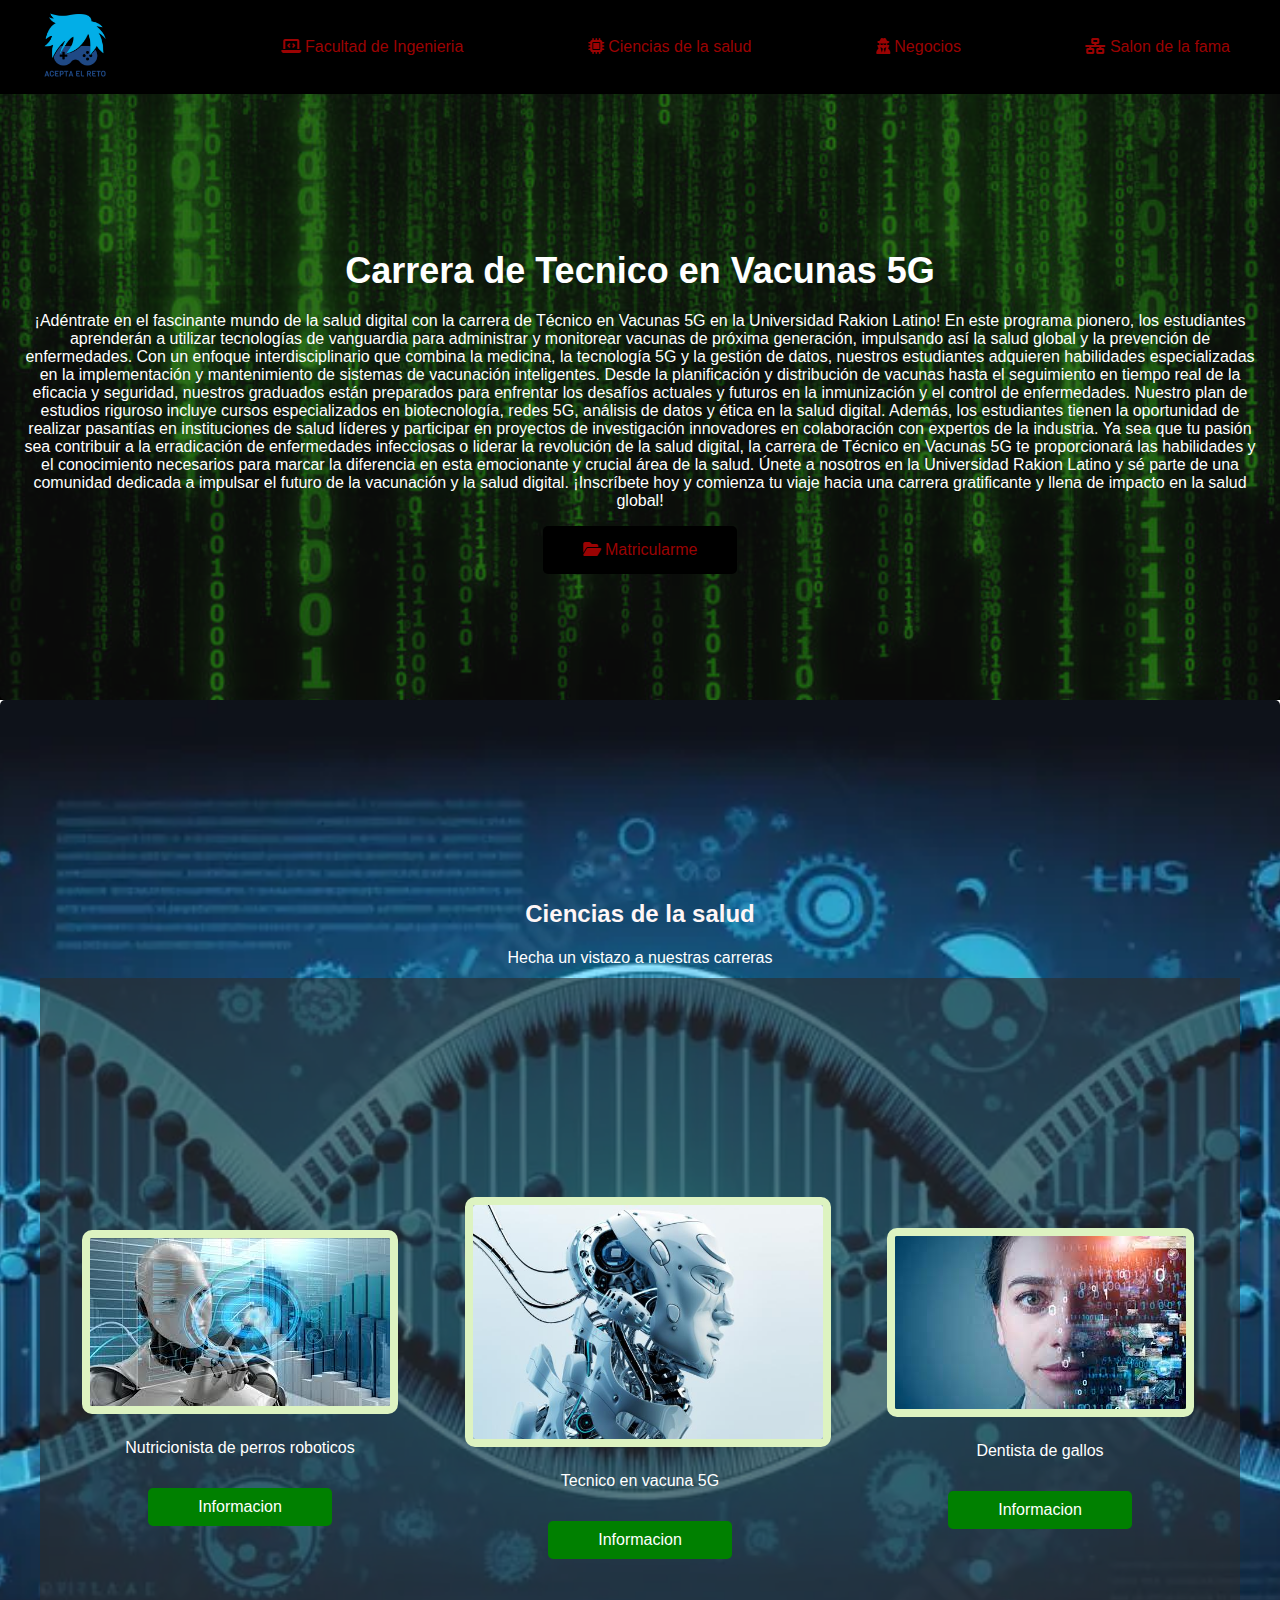
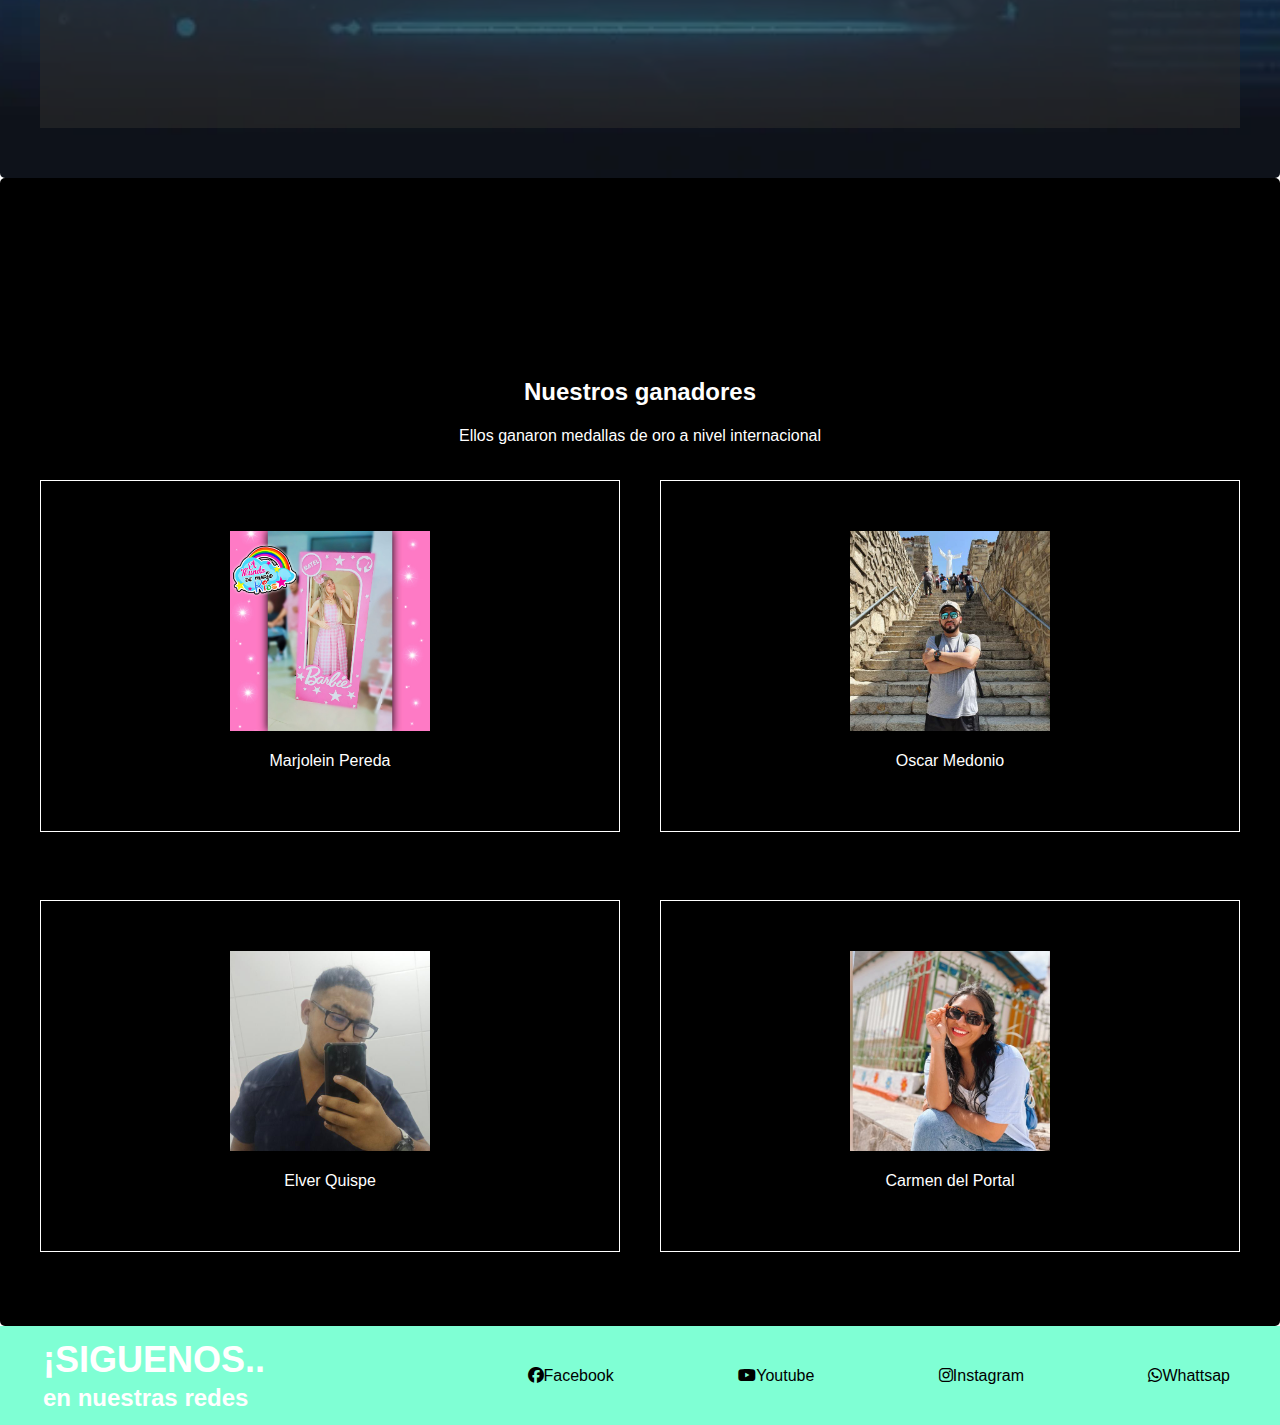
<file: tecnico.html>
<!DOCTYPE html>
<html lang="en">
<head>
    <meta charset="UTF-8">
    <meta name="viewport" content="width=device-width, initial-scale=1.0">
    <title>Universidad Rakion Latino</title>
    <link rel="stylesheet" href="css/estilos.css">
    <link rel="icon" type="image/png" href="imagen_P02/favicon/robot01.png">
    <link rel="stylesheet" href="css/css/all.min.css">
</head>
<body>
    <header class="cabecera">
        <div class="cabeceraprincipal">
            <div class="logotipo">
              <img src="imagen_P02/logotipo.png" alt="logo">
            </div>
            <nav class="menubotones">
              <ul> 
                <li><a href="#web">
                    <i class="fa-solid fa-laptop-code"></i> Facultad de Ingenieria</a></li>
                <li><a href="#ai">
                    <i class="fa-solid fa-microchip"></i> Ciencias de la salud</a></li>
                <li><a href="#3d">
                    <i class="fa-solid fa-user-secret"></i> Negocios</a></li>
                <li><a href="#grafico">
                    <i class="fa-solid fa-network-wired"></i></i> Salon de la fama</a></li>  
              </ul>
            </nav>
        </div>
    </header>

    <main>
        <section class="primerasection">
            <div class="cuerpouno">
                <h1>Carrera de Tecnico en Vacunas 5G</h1>
                <p>¡Adéntrate en el fascinante mundo de la salud digital con la carrera de Técnico en Vacunas 5G en la Universidad Rakion Latino! En este programa pionero, los estudiantes aprenderán a utilizar tecnologías de vanguardia para administrar y monitorear vacunas de próxima generación, impulsando así la salud global y la prevención de enfermedades.

                    Con un enfoque interdisciplinario que combina la medicina, la tecnología 5G y la gestión de datos, nuestros estudiantes adquieren habilidades especializadas en la implementación y mantenimiento de sistemas de vacunación inteligentes. Desde la planificación y distribución de vacunas hasta el seguimiento en tiempo real de la eficacia y seguridad, nuestros graduados están preparados para enfrentar los desafíos actuales y futuros en la inmunización y el control de enfermedades.
                    
                    Nuestro plan de estudios riguroso incluye cursos especializados en biotecnología, redes 5G, análisis de datos y ética en la salud digital. Además, los estudiantes tienen la oportunidad de realizar pasantías en instituciones de salud líderes y participar en proyectos de investigación innovadores en colaboración con expertos de la industria.
                    
                    Ya sea que tu pasión sea contribuir a la erradicación de enfermedades infecciosas o liderar la revolución de la salud digital, la carrera de Técnico en Vacunas 5G te proporcionará las habilidades y el conocimiento necesarios para marcar la diferencia en esta emocionante y crucial área de la salud.
                    
                    Únete a nosotros en la Universidad Rakion Latino y sé parte de una comunidad dedicada a impulsar el futuro de la vacunación y la salud digital. ¡Inscríbete hoy y comienza tu viaje hacia una carrera gratificante y llena de impacto en la salud global!
                    </p>
                <a href="masinfo.html" target="_blank" class="btn">
                    <i class="fa-solid fa-folder-open"></i> Matricularme</a>
            </div>
        </section>

        </section>

        <section class="cuartasection" id="ai">
            <h1>Ciencias de la salud</h1>
            <p>Hecha un vistazo a nuestras carreras</p>

            <div class="contenedortres">
                <div class="columna2">
                   <img src="imagen_P02/IA01.jpg" alt="imagen01">
                   <p>
                    Nutricionista de perros roboticos
                   </p>
                   <a href="#">
                     <i class="#"></i>Informacion</a>
                </div>

                <div class="columna2">
                    <img src="imagen_P02/IA02.jpg" alt="imagen02">
                    <p>
                     Tecnico en vacuna 5G
                    </p>
                    <a href="#">
                      <i class="#"></i>Informacion</a>
                </div>

                <div class="columna2">
                    <img src="imagen_P02/IA03.jpg" alt="imagen03">
                    <p>
                     Dentista de gallos
                    </p>
                    <a href="#">
                      <i class="#"></i>Informacion</a>
                </div>
            </div>
        </section>

        <section class="sextasection" id="grafico">
            <h1>Nuestros ganadores</h1>
            <p>Ellos ganaron medallas de oro a nivel internacional</p>
            <div class="contenedorcinco">
              <div class="item">
                 <img src="imagen_P02/marjo.txt" alt="imagen01">
                 <p>Marjolein Pereda</p>
              </div>
              <div class="item">
                <img src="imagen_P02/oscar.enc" alt="imagen02">
                <p>Oscar Medonio</p>
             </div>
             <div class="item">
                <img src="imagen_P02/chino.enc" alt="imagen03">
                <p>Elver Quispe</p>
             </div>
             <div class="item">
                <img src="imagen_P02/carmen.enc" alt="imagen04">
                <p>Carmen del Portal</p>
             </div>
            </div>
        </section>

    </main>

    <footer class="final">
        <div class="cajafinal">
           <div class="textofinal">
             <h1>¡SIGUENOS..</h1>
             <h2>en nuestras redes</h2>
           </div>
           <nav class="menubotones2">
              <ul> 
                <li><a href="#web">
                    <i class="fa-brands fa-facebook"></i></i>Facebook</a></li>
                <li><a href="#ai">
                    <i class="fa-brands fa-youtube"></i></i>Youtube</a></li>
                <li><a href="#3d">
                    <i class="fa-brands fa-instagram"></i></i>Instagram</a></li>
                <li><a href="#grafico">
                    <i class="fa-brands fa-whatsapp"></i></i>Whattsap</a></li>  
              </ul>
            </nav>   
        </div>
    </footer>
</body>
</html>
</file>
<file: css/estilos.css>
body  {
      margin: 0;
      font-family: Arial, sans-serif;
  }

  .cabecera{
    position: fixed;
    top: 0;
    left: 0;
    background-color: rgb(0, 0, 0);
    width: 100%;
    color: white;
    padding: 10px 0;
    z-index: 1200;
  }

  .cabeceraprincipal {
    display: flex;
    justify-content: space-between;
    align-items: center;
    max-width: 1200px;
    margin: 0 auto;
    padding: 0 20px;
  }

  .logotipo img {
    height: 70px;
  }

  .menubotones ul {
    list-style: none;
    padding: 0;
    margin: 0;
  }

  .menubotones ul li {
    display: inline-block;
    margin-left: 100px;
  }

  .menubotones ul li a {
    color: rgb(155, 3, 3);
    text-decoration: none;
    padding: 5px 10px;
    border-radius: 5px;
    transition: background-color 0.3 ease;
  }

  .menubotones ul li a:hover {
    background-color: rgb(2, 114, 1);
  }

  .primerasection {
    background-image: url('../imagen_P02/binary_code_by_xxaries1970xx_dctiiyr-414w-2x.jpg');
    background-size: cover;
    background-position: center;
    background-color: blue;
    padding: 0 0;
    text-align: center;
  }

  .cuerpouno {
    max-width: 100%;
    height: 500px;
    margin: 0 auto;
    padding: 100px 20px;
    border-radius: 5px;
    color: rgb(255, 255, 255);
    background-color: rgba(17, 17, 17, 0.6);
  }

  h1 {
    font-size: 36px;
    margin-top: 150px;
    margin-bottom: 20px;
    color: rgb(255, 255, 255);
  }

  .btn {
    display: inline-block;
    padding: 15px 40px;
    background-color: black;
    color: rgb(155, 3, 3);
    text-decoration: none;
    border-radius: 5px;
    transition: background-color 0.3 ease;
  }

  .btn:hover {
    background-color: rgb(2, 114, 1);
    color: white;
  }
  
  .segundasection {
    max-width: 100%;
    max-height: 100%;
    align-items: center;
  }

  .logo2 img{
   width: 100%;
   height: 100%;
  }

  .tercerasection {
    background-color: blueviolet;
    padding: 50px 0;
    border-radius: 5px;
    background-image: url('../imagen_P02/aifondo.jpg');
    background-size: cover;
    background-position: center;
  }

  .tercerasection h1 {
    text-align: center;
    font-size: 24px;
    margin-bottom: 20px;
    color: white;
  }

  .tercerasection p {
    color: white;
    text-align: center;
    font-size: 16px;
    line-height: 20px;
    margin-bottom: 10px;
  }

  .contenedordos {
    max-width: 1200px;
    height: 750px;
    margin: 0 auto;
    display: flex;
    align-items: center;
    justify-content: space-around;
    background-color: rgba(44, 43, 43, 0.6);
  }

  .columna {
    flex: 1;
    margin-top: 50px;
    padding: 25px;
    text-align: center;
  }

  .columna img {
    max-width: 100%;
    height: auto;
    border: 8px solid #ddf3c1;
    border-radius: 10px;
    box-shadow: #333;
  }

  .columna p {
   margin-top: 20px;
   line-height: 20px;
  }

  .columna a {
    display: inline-block;
    padding: 10px 50px;
    background-color: green;
    color: white;
    text-decoration: none;
    border-radius: 5px;
    margin-top: 20px;
  }

  .columna a:hover {
    background-color: blue;
  } 

  .cuartasection {
    background-color: blueviolet;
    padding: 50px 0;
    border-radius: 5px;
    background-image: url('../imagen_P02/medical.webp');
    background-size: cover;
    background-position: center;
  }

  .cuartasection h1 {
    text-align: center;
    font-size: 24px;
    margin-bottom: 20px;
    color: rgb(255, 246, 246);
  }

  .cuartasection p {
    color: rgb(255, 255, 255);
    text-align: center;
    font-size: 16px;
    line-height: 20px;
    margin-bottom: 10px;
  }

  .contenedortres {
    max-width: 1200px;
    height: 750px;
    margin: 0 auto;
    display: flex;
    align-items: center;
    justify-content: space-around;
    background-color: rgba(44, 43, 43, 0.6);
  }

  .columna2 {
    flex: 1;
    margin-top: 50px;
    padding: 25px;
    text-align: center;
  }

  .columna2 img {
    max-width: 100%;
    height: auto;
    border: 8px solid #ddf3c1;
    border-radius: 10px;
    box-shadow: #333;
  }

  .columna2 p {
   margin-top: 20px;
   line-height: 20px;
  }

  .columna2 a {
    display: inline-block;
    padding: 10px 50px;
    background-color: green;
    color: white;
    text-decoration: none;
    border-radius: 5px;
    margin-top: 20px;
  }

  .columna2 a:hover {
    background-color: blue;
  } 

  .quintasection {
    background-color: blueviolet;
    padding: 50px 0;
    border-radius: 5px;
    background-image: url('../imagen_P02/astronauta.webp');
    background-size: cover;
    background-position: center;
  }

  .quintasection h1 {
    text-align: center;
    font-size: 24px;
    margin-bottom: 20px;
    color: rgb(255, 245, 245);
  }

  .quintasection p {
    color: rgb(255, 255, 255);
    text-align: center;
    font-size: 16px;
    line-height: 20px;
    margin-bottom: 10px;
  }

  .contenedorcuatro {
    max-width: 1200px;
    height: 750px;
    margin: 0 auto;
    display: flex;
    align-items: center;
    justify-content: space-around;
    background-color: rgba(44, 43, 43, 0.6);
  }

  .columna3 {
    flex: 1;
    margin-top: 50px;
    padding: 25px;
    text-align: center;
  }

  .columna3 img {
    max-width: 100%;
    height: auto;
    border: 8px solid #ddf3c1;
    border-radius: 10px;
    box-shadow: #333;
  }

  .columna3 p {
   margin-top: 20px;
   line-height: 20px;
  }

  .columna3 a {
    display: inline-block;
    padding: 10px 50px;
    background-color: green;
    color: white;
    text-decoration: none;
    border-radius: 5px;
    margin-top: 20px;
  }

  .columna3 a:hover {
    background-color: blue;
  }

  .sextasection {
    background-color: black;
    padding: 50px 0;
    border-radius: 5px;
  }

  .contenedorcinco {
    max-width: 1200px;
    height: 800px;
    margin: 0 auto;
    display: flex;
    align-items: center;
    flex-wrap: wrap;
    gap: 40px;
    padding: 10px;
  }

  .sextasection h1{
   text-align: center;
   font-size: 24px;
   margin-bottom: 20px;
   color: white;
  }

  .sextasection p{
    color: white;
    text-align: center;
    font-size: 16px;
    line-height: 20px;
    margin-bottom: 10px;
  }

  .item {
    flex: 1 1 25%;
    border: 1px solid white;
    padding: 50px;
    text-align: center;
  }

  .item img {
    max-width: 100%;
    height: 200px;
  }

  .final {
    top: 0;
    left: 0;
    background-color: aquamarine;
    width: 100%;
    color: white;
    padding: 10px 0;
    z-index: 1000;
  }

  .cajafinal {
    display: flex;
    justify-content: space-between;
    align-items: center;
    max-width: 1200px;
    margin: 0 auto;
    padding: 0 20px;
  }

  .menubotones2 ul {
    list-style: none;
    padding: 0;
    margin: 0;
  }

  .menubotones2 ul li {
    display: inline-block;
    margin-left: 100px;
  }

  .menubotones2 ul li a {
    color: black;
    text-decoration: none;
    padding: 5px 10px;
    border-radius: 5px;
    transition: background-color 0.3 ease;
  }

  .menubotones2 ul li a:hover {
    background-color: yellow;
  }

  .textofinal h1 {
    margin: 3px;
  }

  .textofinal h2 {
    margin: 3px;
  }

  .columna {
    overflow: hidden;
  }

  .columna img {
    transition: transform 0.3 ease, opacity 0.3 ease;
  }

  .columna:hover img {
    transform: scale(1.1);
    opacity: 0.8;
  }

  .columna2 {
    overflow: hidden;
  }

  .columna2 img {
    transition: transform 0.3 ease, opacity 0.3 ease;
  }

  .columna2:hover img {
    transform: scale(1.1);
    opacity: 0.8;
  }

  .columna3 {
    overflow: hidden;
  }

  .columna3 img {
    transition: transform 0.3 ease, opacity 0.3 ease;
  }

  .columna3:hover img {
    transform: scale(1.1);
    opacity: 0.8;
  }

  .item {
    overflow: hidden;
  }

  .item img {
    transition: transform 0.3 ease, opacity 0.3 ease;
  }

  .item:hover img {
    transform: scale(1.1);
    opacity: 0.8;
  }
</file>
